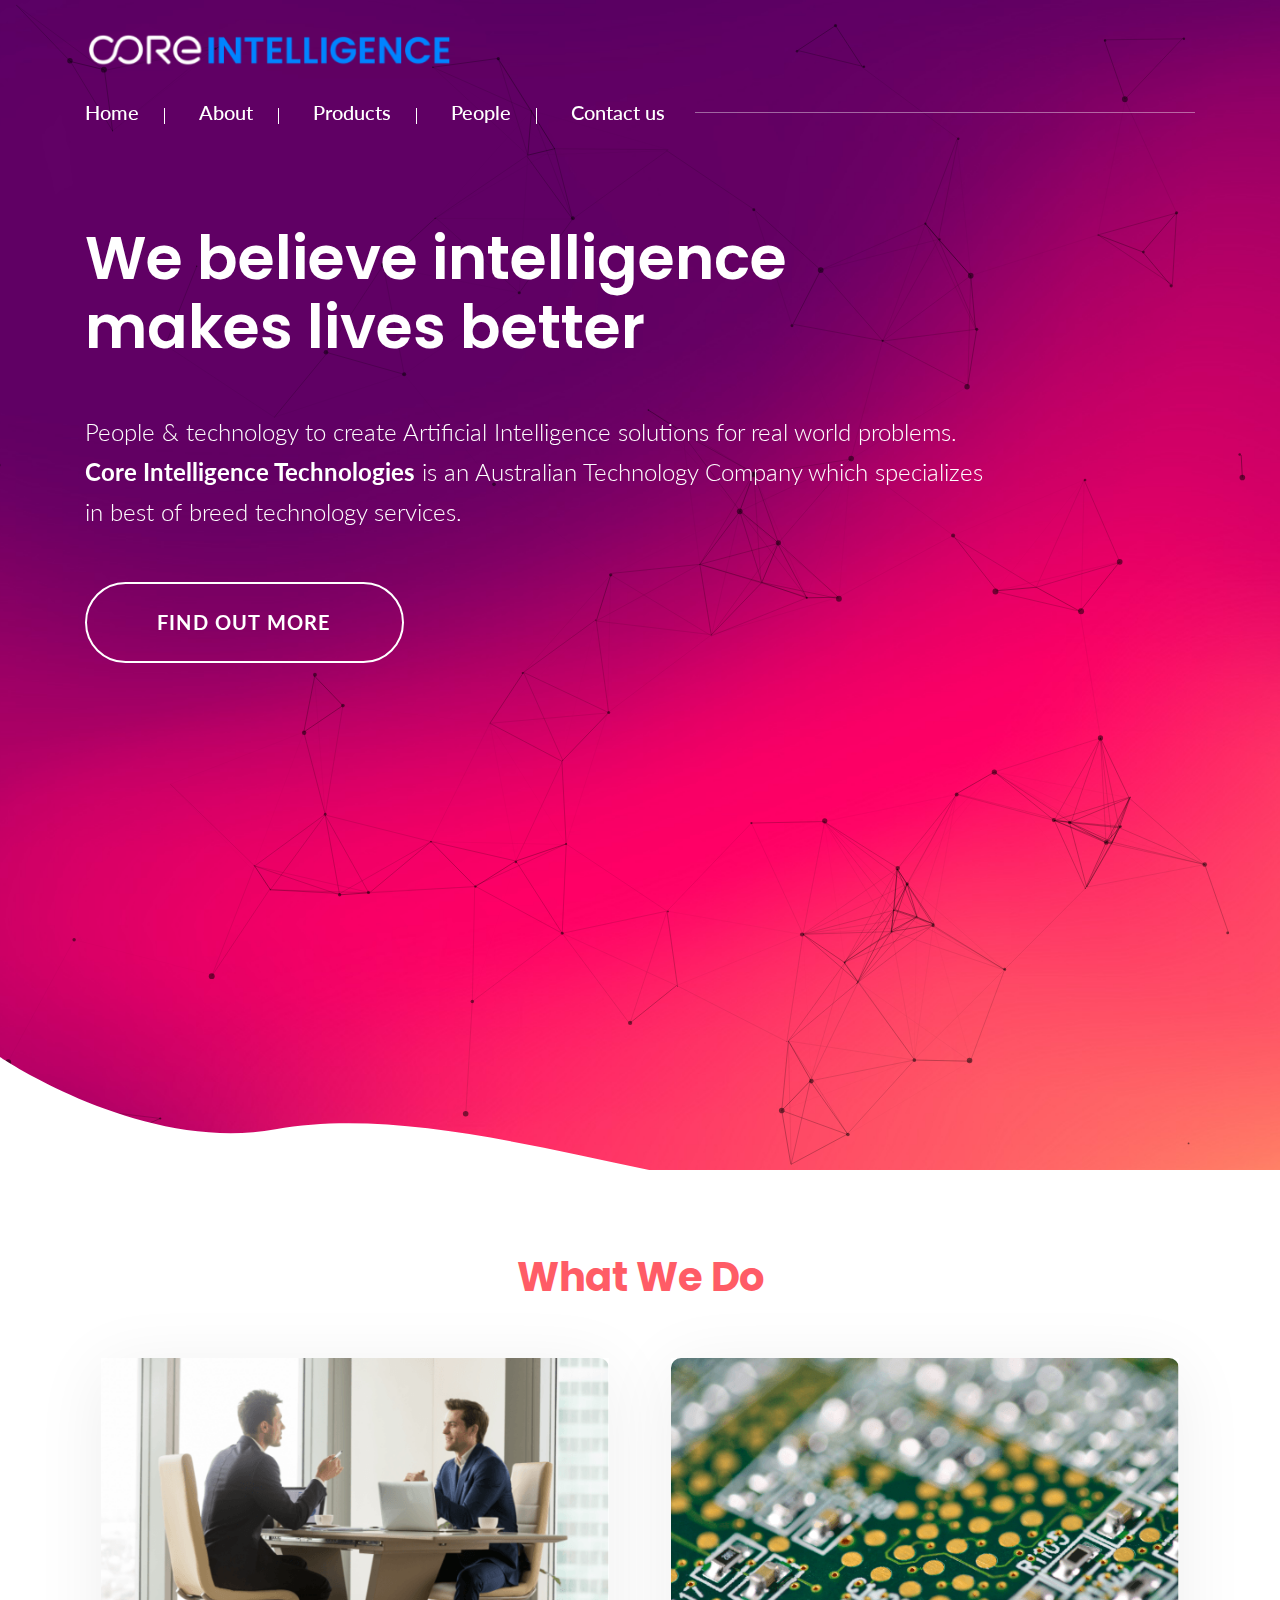
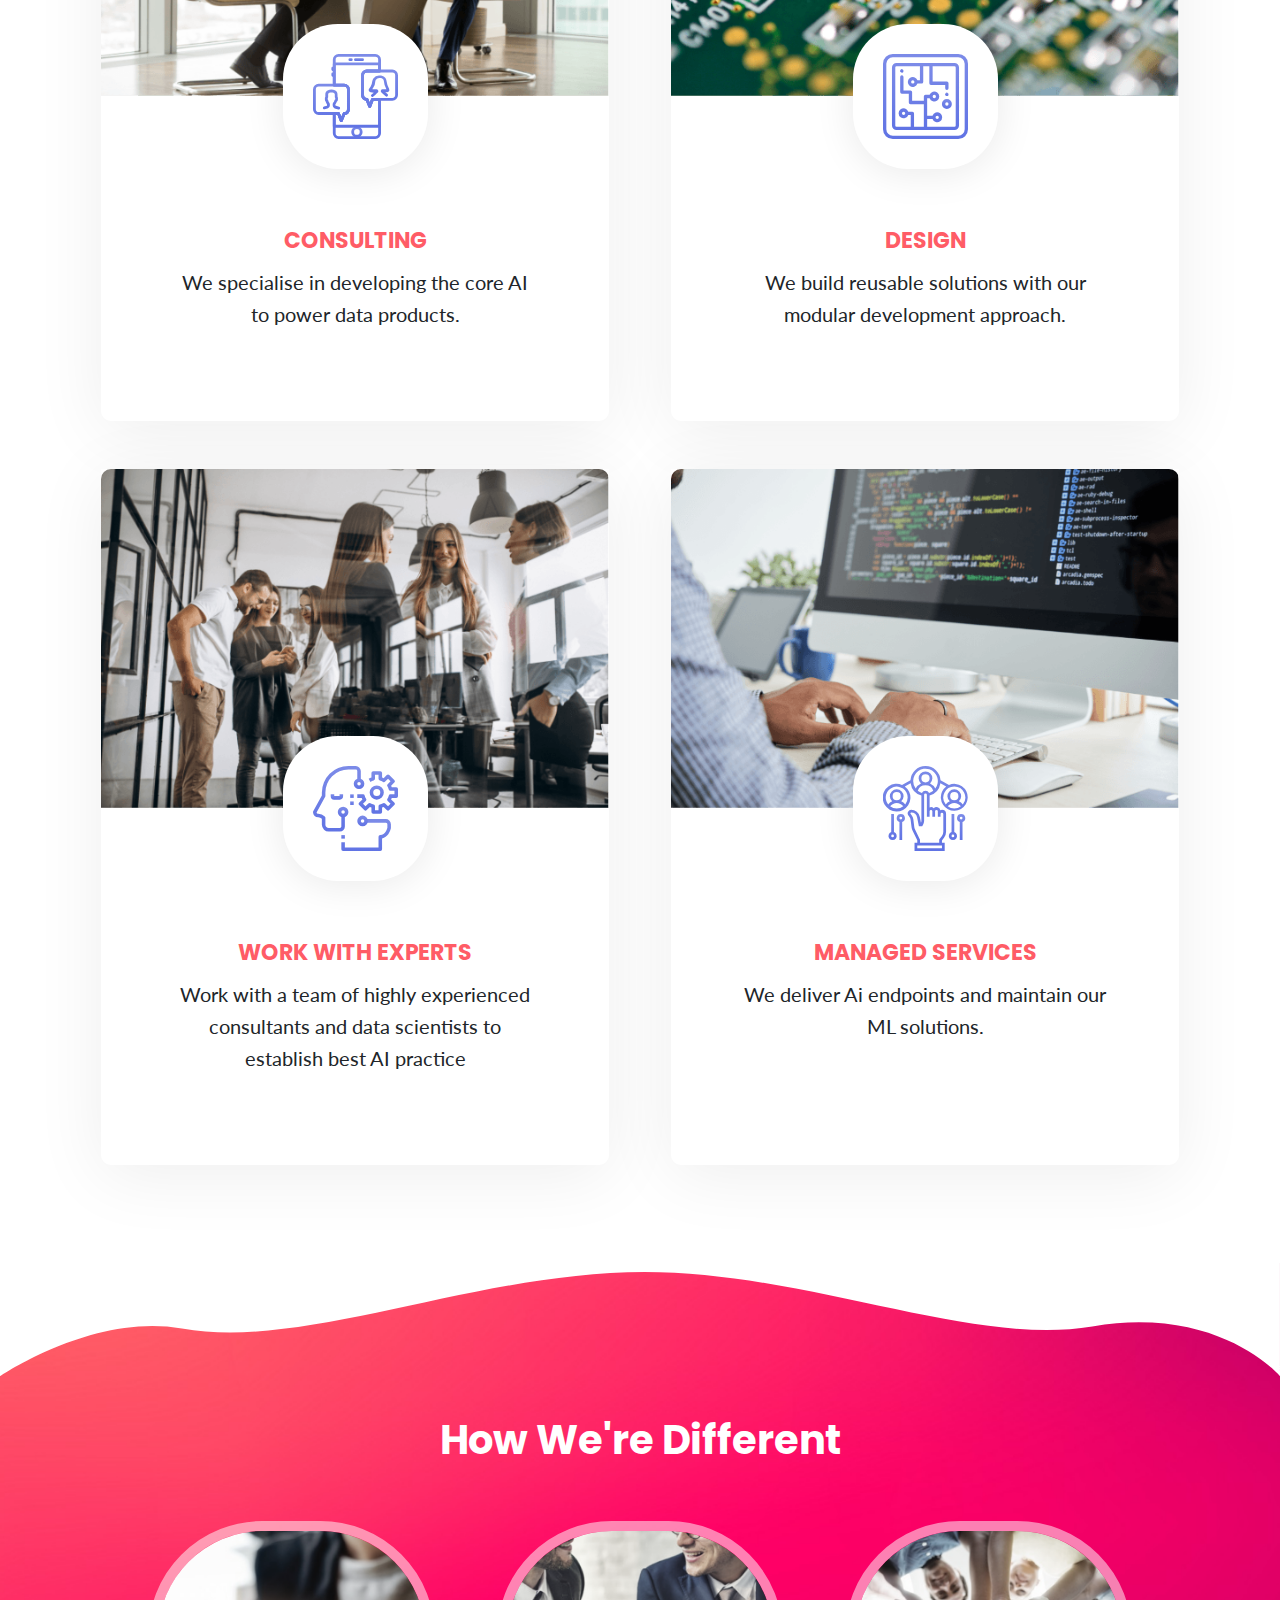
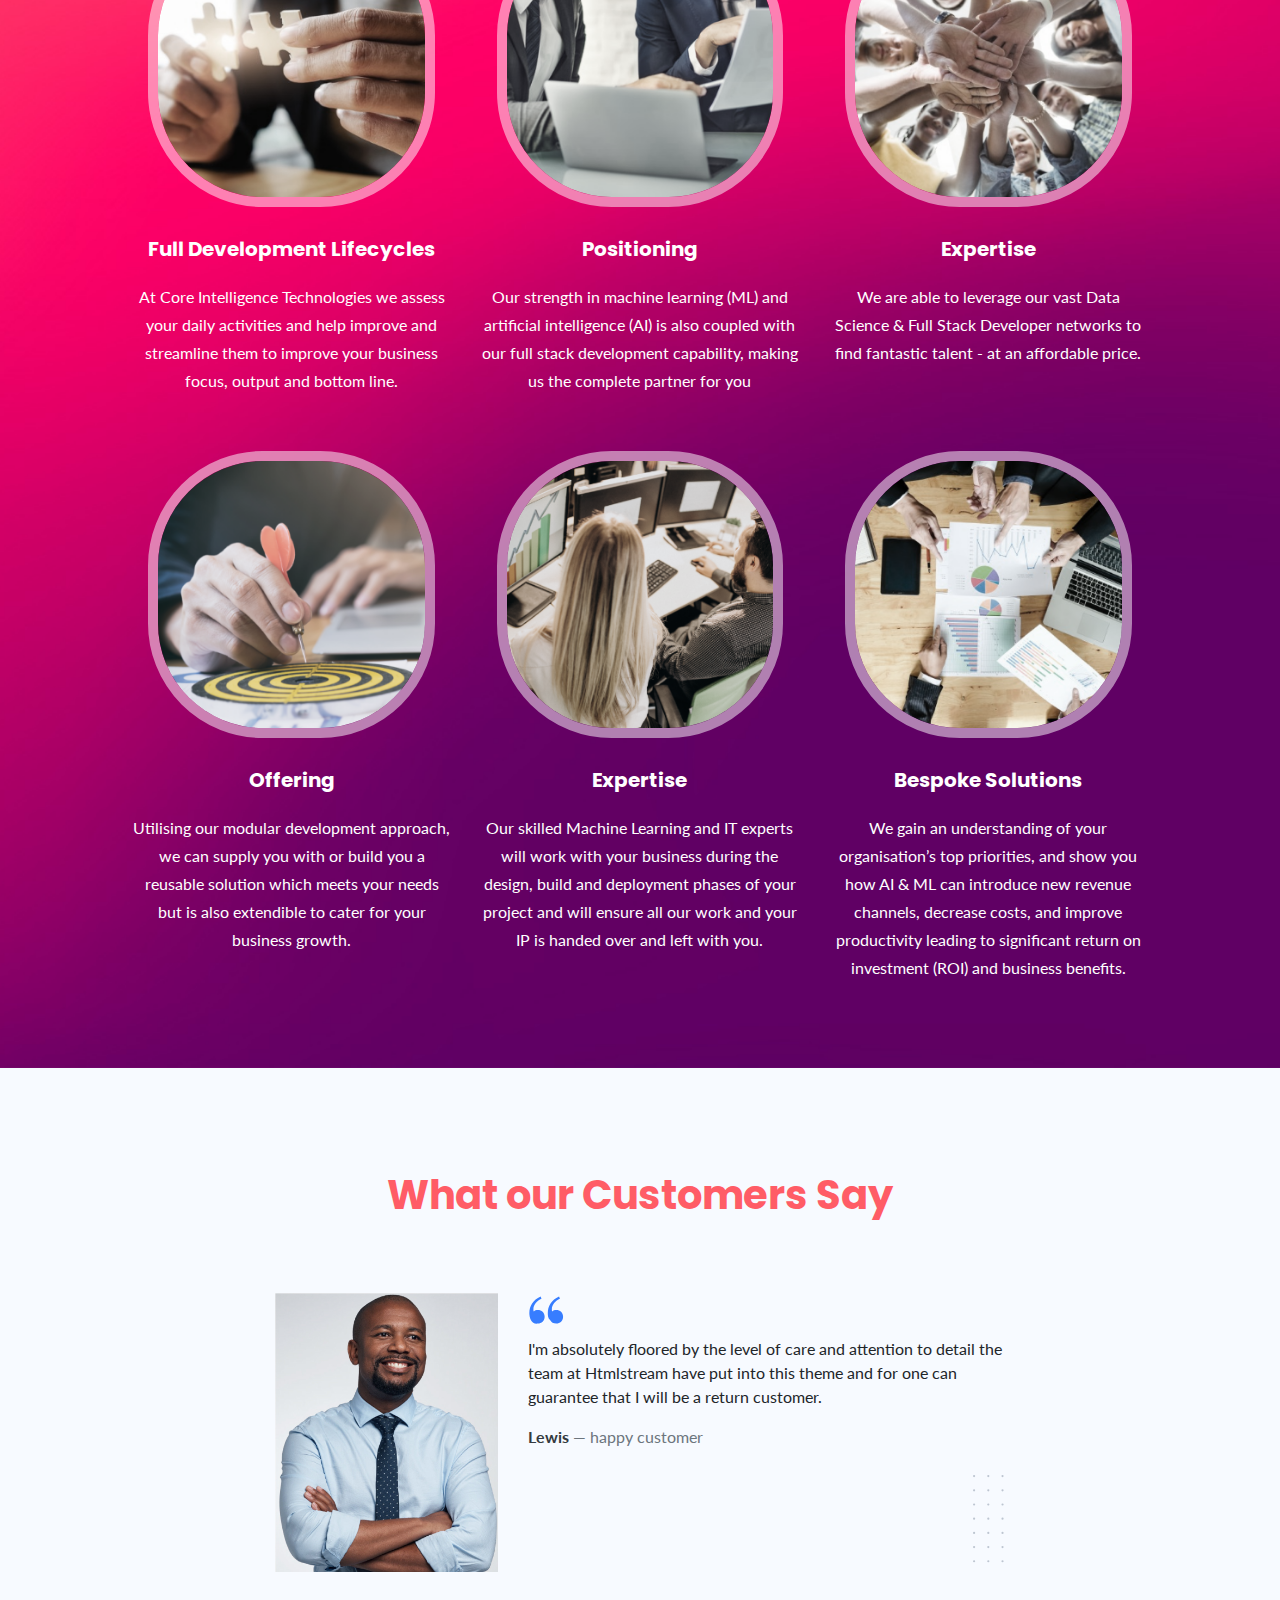
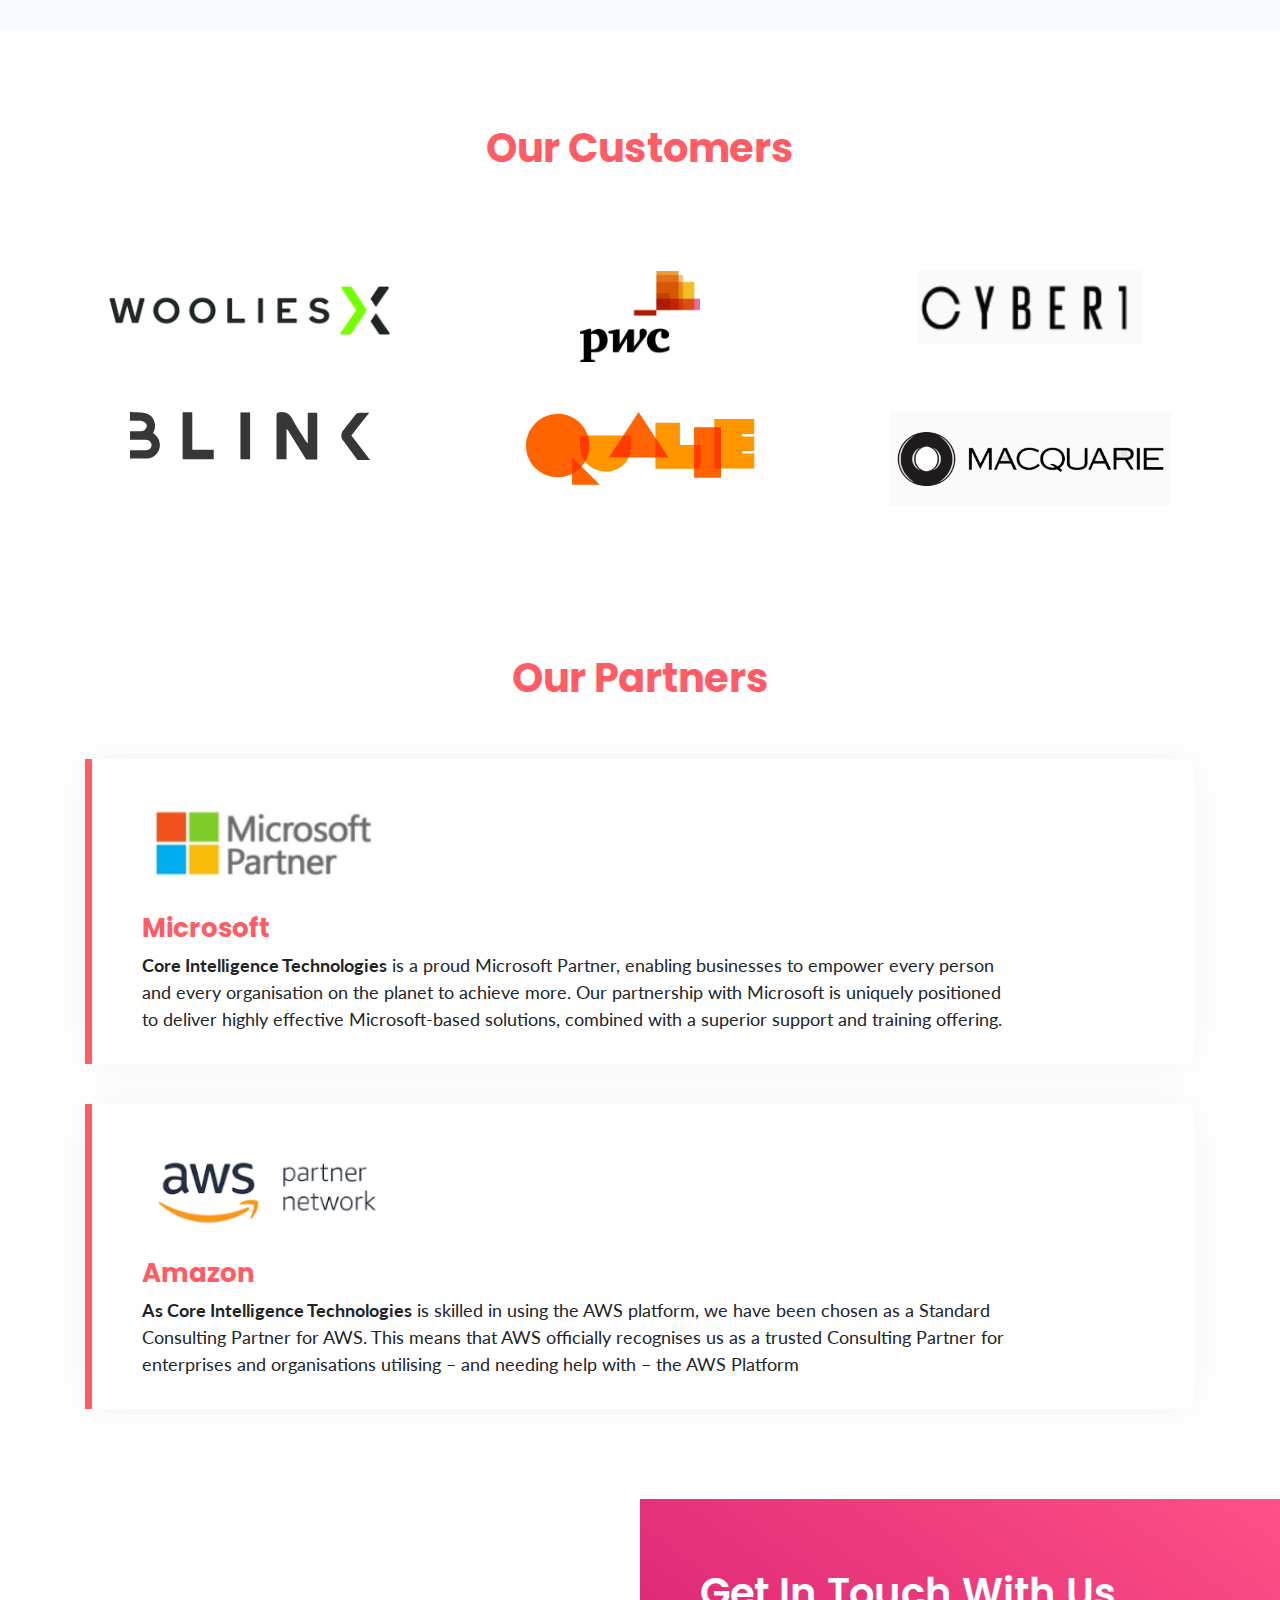
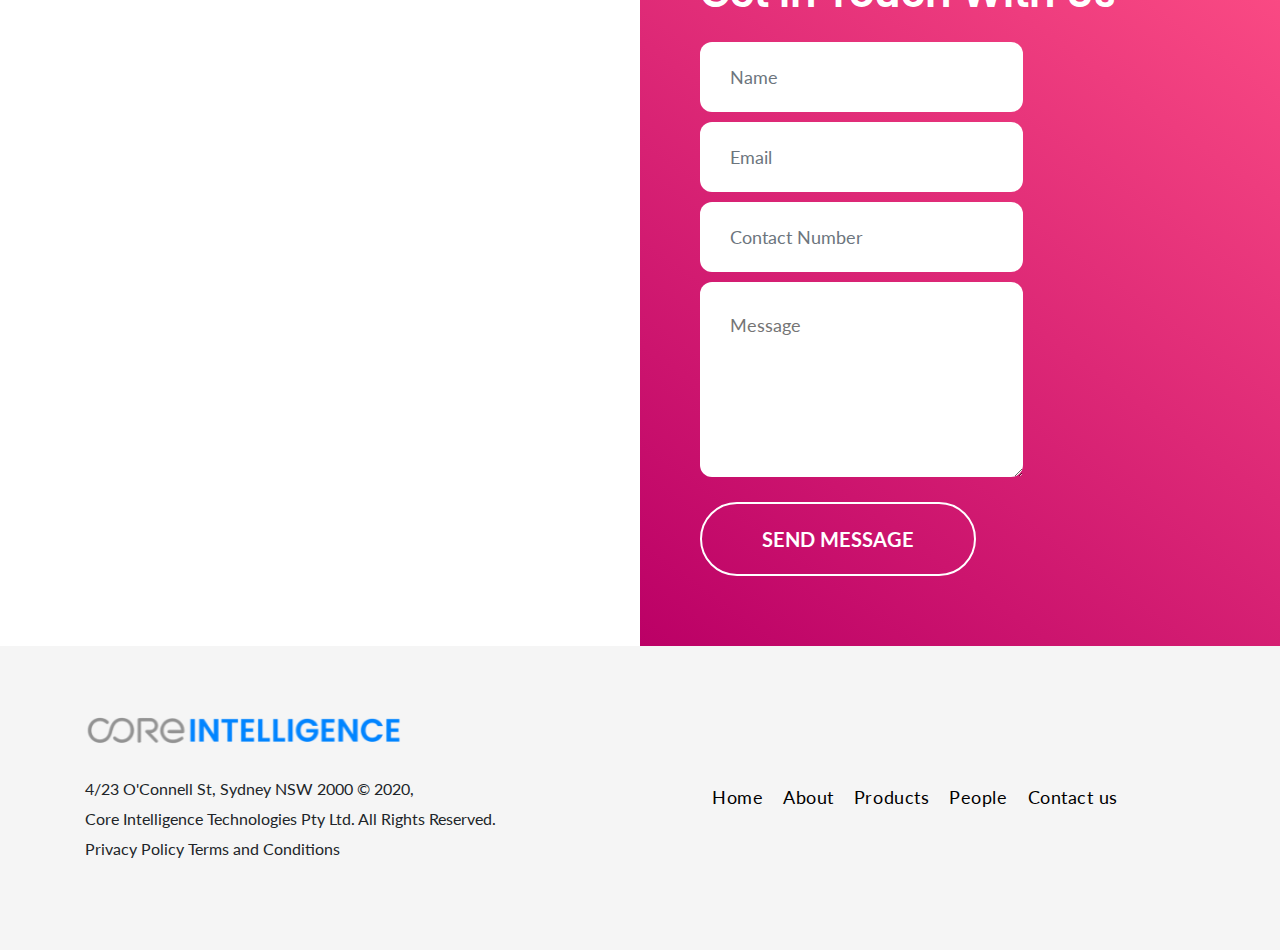
<file: core intelligence/index.html>
<!doctype html>
<html lang="en">

<head>
    <meta charset="utf-8">
    <meta name="viewport" content="width=device-width, initial-scale=1, shrink-to-fit=no">
    <link rel="stylesheet" href="https://maxcdn.bootstrapcdn.com/bootstrap/4.4.1/css/bootstrap.min.css">
    <link href="https://fonts.googleapis.com/css?family=Lato:300,400,500,700|Poppins:300,400,600,700&display=swap" rel="stylesheet">
    <link rel="stylesheet" href="assets/css/particles/style.css">
    <link rel="stylesheet" href="assets/owl/assets/owl.carousel.min.css">
    <link rel="stylesheet" href="assets/css/main.css">
    <title>Core Intelligence</title>
</head>

<body>
    <div id="particles-js" class="atf">
        <div class="container top-content">
            <div class="top-header">
                <div class="logo">
                    <img src="assets/images/logo.png" alt="Core Integellence">
                </div>
                <div class="hamburger-btn">
                    <span></span>
                    <span></span>
                    <span></span>
                </div>
            </div>
            <div class="main-header">
                <nav>
                    <ul>
                        <li><a href="">Home</a></li>
                        <li><a href="">About</a></li>
                        <li><a href="">Products</a></li>
                        <li><a href="">People</a></li>
                        <li><a href="">Contact us</a></li>
                    </ul>
                    <div class="line"></div>
                </nav>
            </div>
            <div class="centered">
                <h1>
                    We believe intelligence <br> makes lives better
                </h1>
                <p>
                    People & technology to create Artificial Intelligence solutions for real world problems. <br> <strong>Core Intelligence Technologies</strong> is an Australian Technology Company which specializes <br> in best of breed technology services.
                </p>
                <a href="" class="find-more">find out more</a>
            </div>
        </div>
    </div>
    <main>
        <section class="section wwd">
            <div class="container">
                <h2 class="section-title">
                    What We Do
                </h2>
                <div class="row justify-content-center">
                    <div class="col-md-12">
                        <div class="row">
                            <div class="col-md-6 mb-5">
                                <div class="block mx-3 h-100">
                                    <div class="img-container">
                                        <img src="assets/images/pic1.png" class="img-fluid" alt="pic1">
                                    </div>
                                    <div class="block-body">
                                        <div class="block-icon">
                                            <img src="assets/images/001-smartphone.svg" alt="icon">
                                        </div>
                                        <div class="block-header">
                                            <h6 class="block-title">CONSULTING</h6>
                                        </div>
                                        <div class="block-content">
                                            <p>
                                                We specialise in developing the core AI to power data products.
                                            </p>
                                        </div>
                                    </div>
                                </div>
                            </div>
                            <div class="col-md-6 mb-5">
                                <div class="block mx-3 h-100">
                                    <div class="img-container">
                                        <img src="assets/images/pic2.png" class="img-fluid" alt="pic2">
                                    </div>
                                    <div class="block-body">
                                        <div class="block-icon">
                                            <img src="assets/images/002-cpu.svg" alt="icon">
                                        </div>
                                        <div class="block-header">
                                            <h6 class="block-title">DESIGN</h6>
                                        </div>
                                        <div class="block-content">
                                            <p>
                                                We build reusable solutions with our modular development approach.
                                            </p>
                                        </div>
                                    </div>
                                </div>
                            </div>
                            <div class="col-md-6 mb-5">
                                <div class="block mx-3 h-100">
                                    <div class="img-container">
                                        <img src="assets/images/pic3.png" class="img-fluid" alt="pic1">
                                    </div>
                                    <div class="block-body">
                                        <div class="block-icon">
                                            <img src="assets/images/003-artificial-intelligence.svg" alt="icon">
                                        </div>
                                        <div class="block-header">
                                            <h6 class="block-title">WORK WITH EXPERTS</h6>
                                        </div>
                                        <div class="block-content">
                                            <p>
                                                Work with a team of highly experienced consultants and data scientists to establish best AI practice
                                            </p>
                                        </div>
                                    </div>
                                </div>
                            </div>
                            <div class="col-md-6 mb-5">
                                <div class="block mx-3 h-100">
                                    <div class="img-container">
                                        <img src="assets/images/pic4.png" class="img-fluid" alt="pic1">
                                    </div>
                                    <div class="block-body">
                                        <div class="block-icon">
                                            <img src="assets/images/004-select.svg" alt="icon">
                                        </div>
                                        <div class="block-header">
                                            <h6 class="block-title">MANAGED SERVICES</h6>
                                        </div>
                                        <div class="block-content">
                                            <p>
                                                We deliver Ai endpoints and maintain our ML solutions.
                                            </p>
                                        </div>
                                    </div>
                                </div>
                            </div>
                        </div>
                    </div>
                </div>
            </div>
        </section>
        <section class="section different">
            <div class="container">
                <h2 class="section-title">How We're Different</h2>
                <div class="row justify-content-center">
                    <div class="col-md-11">
                        <div class="row">
                            <div class="col-md-4 different-block">
                                <div class="circle-img">
                                    <img src="assets/images/pic5.png" class="img-fluid" alt="">
                                </div>
                                <div class="text-center text-white mt-3">
                                    <p class="different-title">full development lifecycles </p>
                                    <p>
                                        At Core Intelligence Technologies we assess your daily activities and help improve and streamline them to improve your business focus, output and bottom line.
                                    </p>
                                </div>
                            </div>
                            <div class="col-md-4  different-block">
                                <div class="circle-img">
                                    <img src="assets/images/pic6.png" class="img-fluid" alt="">
                                </div>
                                <div class="text-center text-white mt-3">
                                    <p class="different-title">positioning</p>
                                    <p>
                                        Our strength in machine learning (ML) and artificial intelligence (AI) is also coupled with our full stack development capability, making us the complete partner for you
                                    </p>
                                </div>
                            </div>
                            <div class="col-md-4 different-block">
                                <div class="circle-img">
                                    <img src="assets/images/pic7.png" class="img-fluid" alt="">
                                </div>
                                <div class="text-center text-white mt-3">
                                    <p class="different-title">expertise</p>
                                    <p>
                                        We are able to leverage our vast Data Science & Full Stack Developer networks to find fantastic talent - at an affordable price.
                                    </p>
                                </div>
                            </div>
                            <div class="col-md-4 different-block">
                                <div class="circle-img">
                                    <img src="assets/images/pic8.png" class="img-fluid" alt="">
                                </div>
                                <div class="text-center text-white mt-3">
                                    <p class="different-title">offering</p>
                                    <p>
                                        Utilising our modular development approach, we can supply you with or build you a reusable solution which meets your needs but is also extendible to cater for your business growth.
                                    </p>
                                </div>
                            </div>
                            <div class="col-md-4 different-block">
                                <div class="circle-img">
                                    <img src="assets/images/pic9.png" class="img-fluid" alt="">
                                </div>
                                <div class="text-center text-white mt-3">
                                    <p class="different-title">expertise</p>
                                    <p>
                                        Our skilled Machine Learning and IT experts will work with your business during the design, build and deployment phases of your project and will ensure all our work and your IP is handed over and left with you.
                                    </p>
                                </div>
                            </div>
                            <div class="col-md-4 different-block">
                                <div class="circle-img">
                                    <img src="assets/images/pic10.png" class="img-fluid" alt="">
                                </div>
                                <div class="text-center text-white mt-3">
                                    <p class="different-title">bespoke solutions </p>
                                    <p>
                                        We gain an understanding of your organisation’s top priorities, and show you how AI & ML can introduce new revenue channels, decrease costs, and improve productivity leading to significant return on investment (ROI) and business benefits.
                                    </p>
                                </div>
                            </div>
                        </div>
                    </div>
                </div>
            </div>
        </section>
        <section class="section comment">
            <div class="container">
                <h2 class="section-title">What our Customers Say</h2>
                <div class="row justify-content-center">
                    <div class="col-md-8 testimonials owl-carousel">
                        <div class="row item">
                            <div class="col-md-4">
                                <div class="customer-pic">
                                    <img src="assets/images/img31.jpg" class="img-fluid person" alt="">
                                    <img src="assets/images/dots-5.svg" class="dots" alt="dots">
                                </div>
                            </div>
                            <div class="col-md-8 comment">
                                <span class="quote">
                                    <svg xmlns="http://www.w3.org/2000/svg" x="0px" y="0px" width="36" height="36" viewBox="0 0 8 8">
                                        <path fill="#377dff" d="M3,1.3C2,1.7,1.2,2.7,1.2,3.6c0,0.2,0,0.4,0.1,0.5c0.2-0.2,0.5-0.3,0.9-0.3c0.8,0,1.5,0.6,1.5,1.5c0,0.9-0.7,1.5-1.5,1.5
                      C1.4,6.9,1,6.6,0.7,6.1C0.4,5.6,0.3,4.9,0.3,4.5c0-1.6,0.8-2.9,2.5-3.7L3,1.3z M7.1,1.3c-1,0.4-1.8,1.4-1.8,2.3
                      c0,0.2,0,0.4,0.1,0.5c0.2-0.2,0.5-0.3,0.9-0.3c0.8,0,1.5,0.6,1.5,1.5c0,0.9-0.7,1.5-1.5,1.5c-0.7,0-1.1-0.3-1.4-0.8
                      C4.4,5.6,4.4,4.9,4.4,4.5c0-1.6,0.8-2.9,2.5-3.7L7.1,1.3z"></path>
                                    </svg>
                                </span>
                                <p class="pt-2">
                                    I'm absolutely floored by the level of care and attention to detail the team at Htmlstream have put into this theme and for one can guarantee that I will be a return customer.
                                </p>
                                <div class="media-body">
                                    <span class="text-dark font-weight-bold">Lewis</span>
                                    <span class="text-muted">— happy customer</span>
                                </div>
                            </div>
                        </div>
                        <div class="row item">
                            <div class="col-md-4">
                                <div class="customer-pic">
                                    <img src="assets/images/img31.jpg" class="img-fluid person" alt="">
                                    <img src="assets/images/dots-5.svg" class="dots" alt="dots">
                                </div>
                            </div>
                            <div class="col-md-8 comment">
                                <span class="quote">
                                    <svg xmlns="http://www.w3.org/2000/svg" x="0px" y="0px" width="36" height="36" viewBox="0 0 8 8">
                                        <path fill="#377dff" d="M3,1.3C2,1.7,1.2,2.7,1.2,3.6c0,0.2,0,0.4,0.1,0.5c0.2-0.2,0.5-0.3,0.9-0.3c0.8,0,1.5,0.6,1.5,1.5c0,0.9-0.7,1.5-1.5,1.5
                      C1.4,6.9,1,6.6,0.7,6.1C0.4,5.6,0.3,4.9,0.3,4.5c0-1.6,0.8-2.9,2.5-3.7L3,1.3z M7.1,1.3c-1,0.4-1.8,1.4-1.8,2.3
                      c0,0.2,0,0.4,0.1,0.5c0.2-0.2,0.5-0.3,0.9-0.3c0.8,0,1.5,0.6,1.5,1.5c0,0.9-0.7,1.5-1.5,1.5c-0.7,0-1.1-0.3-1.4-0.8
                      C4.4,5.6,4.4,4.9,4.4,4.5c0-1.6,0.8-2.9,2.5-3.7L7.1,1.3z"></path>
                                    </svg>
                                </span>
                                <p class="pt-2">
                                    I'm absolutely floored by the level of care and attention to detail the team at Htmlstream have put into this theme and for one can guarantee that I will be a return customer.
                                </p>
                                <div class="media-body">
                                    <span class="text-dark font-weight-bold">Lewis</span>
                                    <span class="text-muted">— happy customer</span>
                                </div>
                            </div>
                        </div>
                        <div class="row item">
                            <div class="col-md-4">
                                <div class="customer-pic">
                                    <img src="assets/images/img31.jpg" class="img-fluid person" alt="">
                                    <img src="assets/images/dots-5.svg" class="dots" alt="dots">
                                </div>
                            </div>
                            <div class="col-md-8 comment">
                                <span class="quote">
                                    <svg xmlns="http://www.w3.org/2000/svg" x="0px" y="0px" width="36" height="36" viewBox="0 0 8 8">
                                        <path fill="#377dff" d="M3,1.3C2,1.7,1.2,2.7,1.2,3.6c0,0.2,0,0.4,0.1,0.5c0.2-0.2,0.5-0.3,0.9-0.3c0.8,0,1.5,0.6,1.5,1.5c0,0.9-0.7,1.5-1.5,1.5
                      C1.4,6.9,1,6.6,0.7,6.1C0.4,5.6,0.3,4.9,0.3,4.5c0-1.6,0.8-2.9,2.5-3.7L3,1.3z M7.1,1.3c-1,0.4-1.8,1.4-1.8,2.3
                      c0,0.2,0,0.4,0.1,0.5c0.2-0.2,0.5-0.3,0.9-0.3c0.8,0,1.5,0.6,1.5,1.5c0,0.9-0.7,1.5-1.5,1.5c-0.7,0-1.1-0.3-1.4-0.8
                      C4.4,5.6,4.4,4.9,4.4,4.5c0-1.6,0.8-2.9,2.5-3.7L7.1,1.3z"></path>
                                    </svg>
                                </span>
                                <p class="pt-2">
                                    I'm absolutely floored by the level of care and attention to detail the team at Htmlstream have put into this theme and for one can guarantee that I will be a return customer.
                                </p>
                                <div class="media-body">
                                    <span class="text-dark font-weight-bold">Lewis</span>
                                    <span class="text-muted">— happy customer</span>
                                </div>
                            </div>
                        </div>
                    </div>
                </div>
            </div>
        </section>
        <section class="customers section">
            <div class="container">
                <h2 class="section-title">Our Customers</h2>
                <div class="row justify-content-center">
                    <div class="row">
                        <div class="col-md-4 customer">
                            <div class="customer-img">
                                <img src="assets/images/woolies.png" class="img-fluid" alt="woolies">
                            </div>
                        </div>
                        <div class="col-md-4 customer">
                            <div class="customer-img">
                                <img src="assets/images/pwc.png" class="img-fluid" alt="woolies">
                            </div>
                        </div>
                        <div class="col-md-4 customer">
                            <div class="customer-img">
                                <img src="assets/images/cyberi.png" class="img-fluid" alt="woolies">
                            </div>
                        </div>
                        <div class="col-md-4 customer">
                            <div class="customer-img">
                                <img src="assets/images/blink.png" class="img-fluid" alt="woolies">
                            </div>
                        </div>
                        <div class="col-md-4 customer">
                            <div class="customer-img">
                                <img src="assets/images/qualie.png" class="img-fluid" alt="woolies">
                            </div>
                        </div>
                        <div class="col-md-4 customer">
                            <div class="customer-img">
                                <img src="assets/images/mac.png" class="img-fluid" alt="woolies">
                            </div>
                        </div>
                    </div>
                </div>
            </div>
        </section>
        <section class="partners section">
            <h2 class="section-title">Our Partners</h2>
            <div class="container">
                <div class="row justify-content-center">
                    <div class="col-md-12">
                        <div class="partner-block">
                            <div class="partent-img">
                                <img src="assets/images/ms.jpg" alt="microsoft">

                            </div>
                            <div class="partner-title">
                                <h5>
                                    Microsoft
                                </h5>

                            </div>
                            <div class="partner-description">
                                <p>
                                    <strong>Core Intelligence Technologies</strong> is a proud Microsoft Partner, enabling businesses to empower every person and every organisation on the planet to achieve more. Our partnership with Microsoft is uniquely
                                    positioned to deliver highly effective Microsoft-based solutions, combined with a superior support and training offering.
                                </p>

                            </div>


                        </div>
                        <div class="partner-block">
                            <div class="partent-img">
                                <img src="assets/images/aws.png" alt="aws">

                            </div>
                            <div class="partner-title">
                                <h5>
                                    Amazon
                                </h5>

                            </div>
                            <div class="partner-description">
                                <p>
                                    <strong>As Core Intelligence Technologies</strong> is skilled in using the AWS platform, we have been chosen as a Standard Consulting Partner for AWS. This means that AWS officially recognises us as a trusted Consulting
                                    Partner for enterprises and organisations utilising – and needing help with – the AWS Platform
                                </p>

                            </div>


                        </div>


                    </div>

                </div>

            </div>

        </section>
        <section class="contact">
            <div class="row m-0 p-0">
                <div class="col-md-6 p-0">
                    <iframe src="https://www.google.com/maps/embed?pb=!1m18!1m12!1m3!1d19105.32468084673!2d151.19632369526977!3d-33.86466757240142!2m3!1f0!2f0!3f0!3m2!1i1024!2i768!4f13.1!3m3!1m2!1s0x6b12ae41c3f1b943%3A0xb448228e64497c73!2s4%2F23%20O&#39;Connell%20St%2C%20Sydney%20NSW%202000%2C%20Australia!5e0!3m2!1sen!2str!4v1586115433494!5m2!1sen!2str"
                        width="100%" height="100%" frameborder="0" style="border:0;" allowfullscreen="" aria-hidden="false" tabindex="0"></iframe>
                </div>
                <div class="col-md-6 px-0">
                    <div class="contact-form">
                        <h2 class="contact-title">Get In Touch With Us</h2>
                        <div class="col-md-7 pl-md-0">
                            <form action="">
                                <div class="form-group">
                                    <input type="text" class="form-control" placeholder="Name">

                                </div>
                                <div class="form-group">
                                    <input type="email" class="form-control" placeholder="Email">

                                </div>
                                <div class="form-group">
                                    <input type="text" class="form-control" placeholder="Contact Number">

                                </div>
                                <div class="form-group">
                                    <textarea name="" id="" cols="30" rows="5" class="textarea" placeholder="Message"></textarea>
                                </div>
                                <div class="submit">
                                    <input type="submit" class="send" value="Send Message">
                                </div>
                            </form>
                        </div>

                    </div>

                </div>

            </div>

        </section>
    </main>
    <footer>
        <div class="container">
            <div class="row">
                <div class="col-md-6">
                    <div class="footer-logo">
                        <img src="assets/images/footer-logo.png" alt="Core Integellence">
                    </div>
                    <p>
                        4/23 O'Connell St, Sydney NSW 2000 © 2020, <br> Core Intelligence Technologies Pty Ltd. All Rights Reserved. <br>Privacy Policy Terms and Conditions
                    </p>
                </div>
                <div class="col-md-6 footer-nav">
                    <nav class="footer-menu">
                        <ul>
                            <li><a href="">Home</a></li>
                            <li><a href="">About</a></li>
                            <li><a href="">Products</a></li>
                            <li><a href="">People</a></li>
                            <li><a href="">Contact us</a></li>
                        </ul>
                    </nav>
                </div>

            </div>


        </div>
    </footer>
    <script src="https://ajax.googleapis.com/ajax/libs/jquery/3.4.1/jquery.min.js"></script>
    <script src="https://cdnjs.cloudflare.com/ajax/libs/popper.js/1.16.0/umd/popper.min.js"></script>
    <script src="https://maxcdn.bootstrapcdn.com/bootstrap/4.4.1/js/bootstrap.min.js"></script>
    <script src="assets/js/app.js"></script>
    <script src="assets/js/particles.js"></script>


    <script src="assets/owl/owl.carousel.min.js"></script>

</body>

</html>
</file>
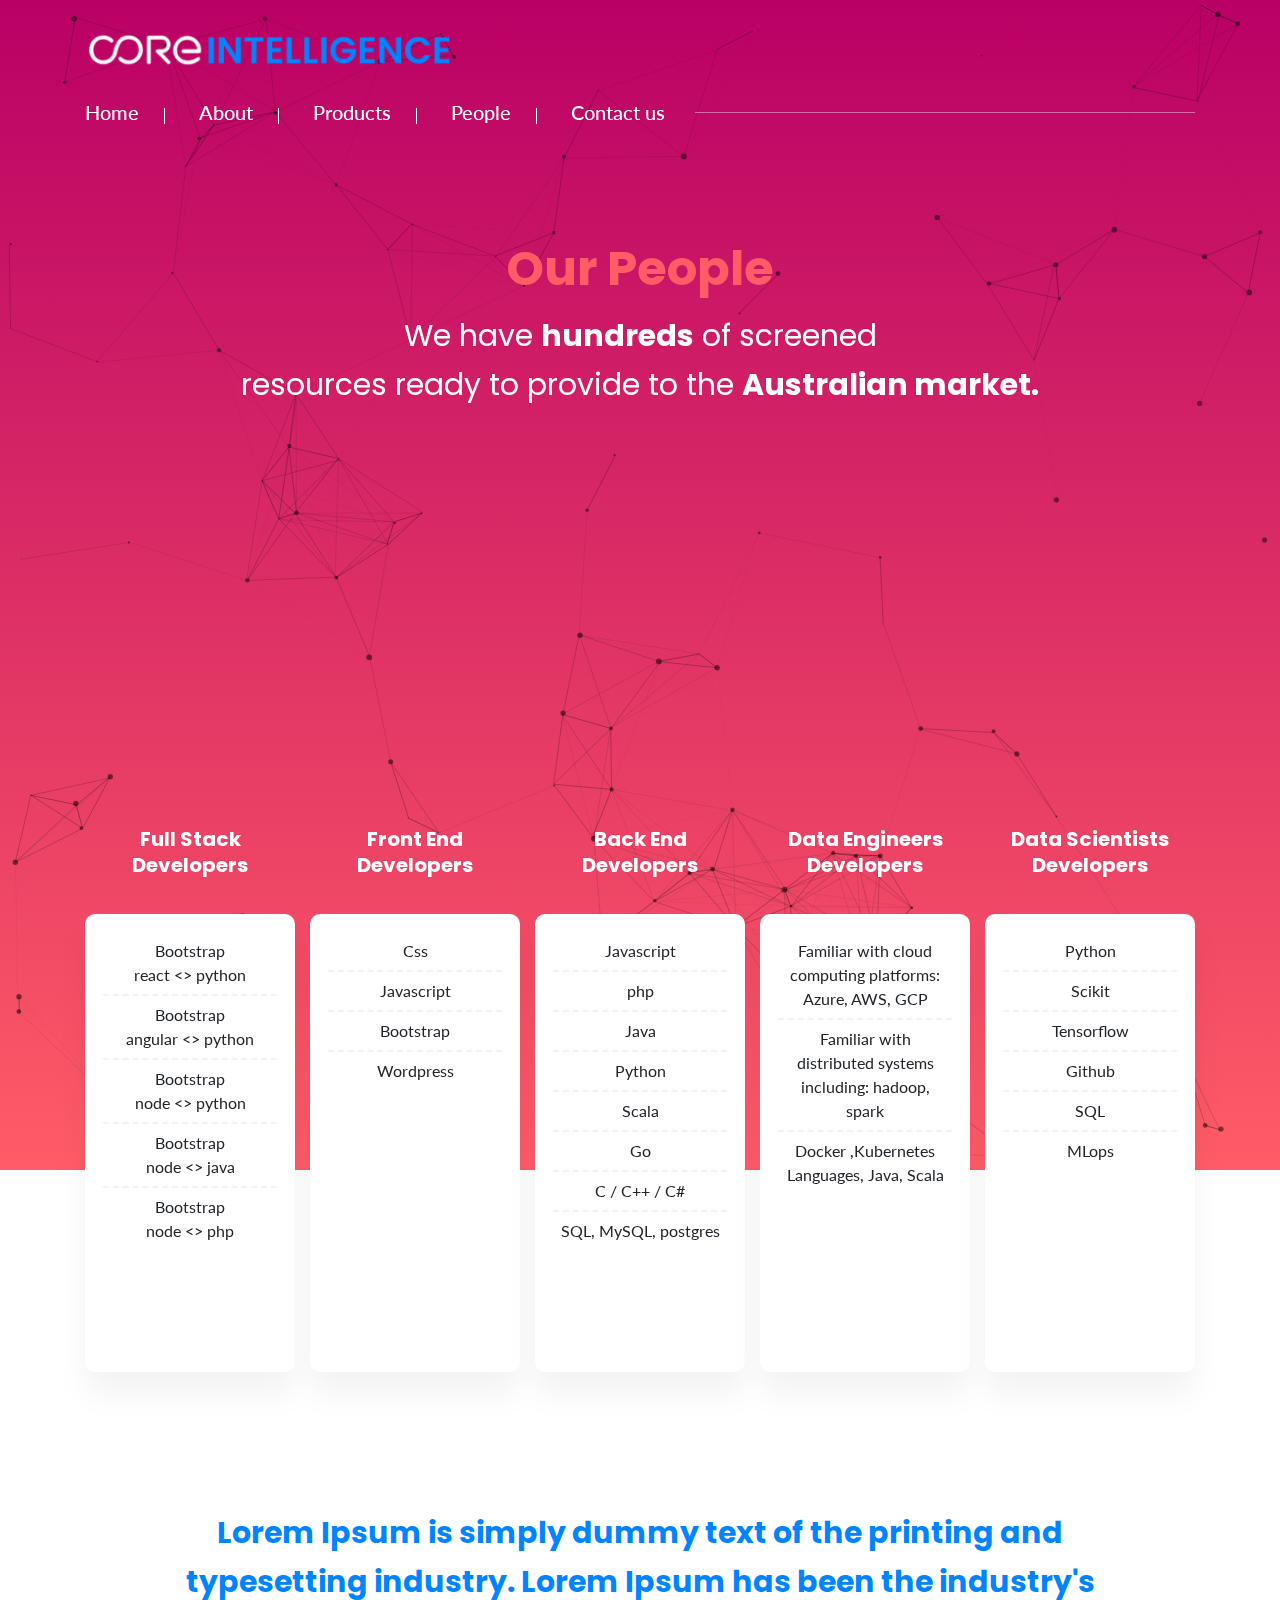
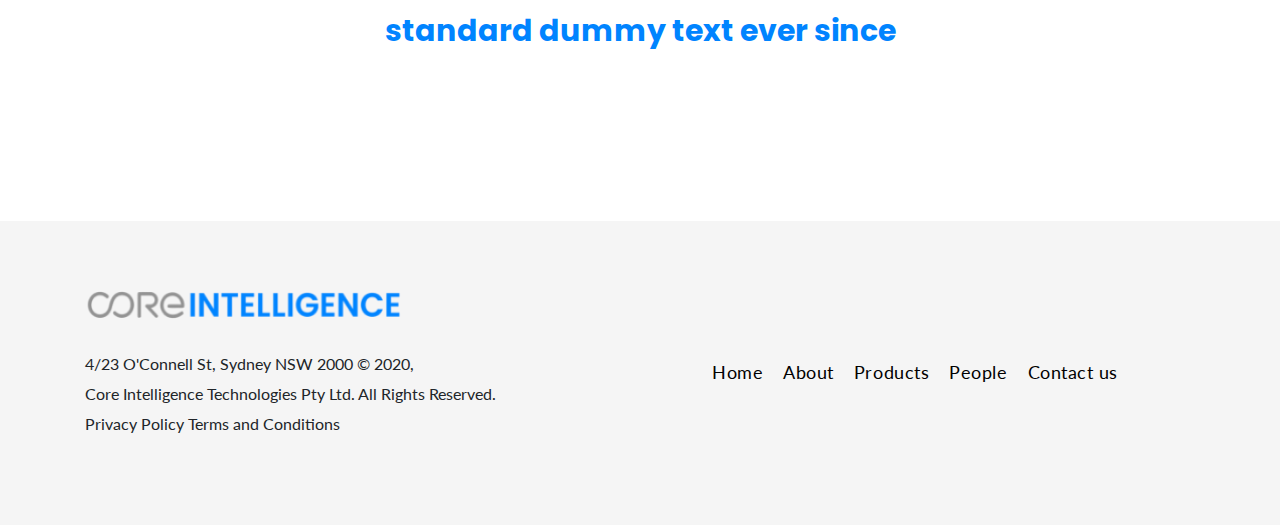
<file: core intelligence/people.html>
<!doctype html>
<html lang="en">

<head>
    <meta charset="utf-8">
    <meta name="viewport" content="width=device-width, initial-scale=1, shrink-to-fit=no">
    <link rel="stylesheet" href="https://maxcdn.bootstrapcdn.com/bootstrap/4.4.1/css/bootstrap.min.css">
    <link href="https://fonts.googleapis.com/css?family=Lato:300,400,500,700|Poppins:300,400,600,700&display=swap" rel="stylesheet">
    <link rel="stylesheet" href="assets/css/particles/style.css">
    <link rel="stylesheet" href="assets/owl/assets/owl.carousel.min.css">
    <link rel="stylesheet" href="assets/css/main.css">
    <title>People</title>
</head>

<body>
    <div id="particles-js" class="people-header">
        <div class="container top-content">
            <div class="top-header">
                <div class="logo">
                    <img src="assets/images/logo.png" alt="Core Integellence">
                </div>
                <div class="hamburger-btn">
                    <span></span>
                    <span></span>
                    <span></span>
                </div>
            </div>
            <div class="main-header">
                <nav>
                    <ul>
                        <li><a href="">Home</a></li>
                        <li><a href="">About</a></li>
                        <li><a href="">Products</a></li>
                        <li><a href="">People</a></li>
                        <li><a href="">Contact us</a></li>
                    </ul>
                    <div class="line"></div>
                </nav>
            </div>
            <div class="people-centered">
                <h1>Our People</h1>
                <p class="text-white">
                    We have <strong>hundreds</strong> of screened <br> resources ready to provide to the <strong>Australian market.</strong>
                </p>
            </div>
        </div>
    </div>
    <div class="people-columns">
        <div class="container">
            <div class="columns">
                <div class="column">
                    <h4 class="column-title">
                        Full Stack Developers
                    </h4>
                    <div class="column-content">
                        <div>
                            <div>Bootstrap</div>
                            <div>react <> python</div>
                        </div>
                        <div>
                            <div>Bootstrap</div>
                            <div>angular <> python</div>
                        </div>
                        <div>
                            <div>Bootstrap</div>
                            <div>node <> python</div>
                        </div>
                        <div>
                            <div>Bootstrap </div>
                            <div>node <> java</div>
                        </div>
                        <div>
                            <div>Bootstrap </div>
                            <div>node <> php</div>
                        </div>
                    </div>
                </div>
                <div class="column">
                    <h4 class="column-title">
                        Front End Developers
                    </h4>
                    <div class="column-content">
                        <div>
                            <div>Css</div>
                        </div>
                        <div>
                            <div>Javascript</div>
                        </div>
                        <div>
                            <div>Bootstrap</div>
                        </div>
                        <div>
                            <div>Wordpress</div>
                        </div>
                    </div>
                </div>
                <div class="column">
                    <h4 class="column-title">
                        Back End Developers
                    </h4>
                    <div class="column-content">
                        <div> Javascript</div>
                        <div> php </div>
                        <div> Java </div>
                        <div> Python </div>
                        <div>Scala</div>
                        <div> Go </div>
                        <div> C / C++ / C# </div>
                        <div> SQL, MySQL, postgres</div>
                    </div>
                </div>
                <div class="column">
                    <h4 class="column-title">
                        Data Engineers Developers
                    </h4>
                    <div class="column-content">
                        <div>
                            Familiar with cloud computing platforms: Azure, AWS, GCP
                        </div>
                        <div>
                            Familiar with distributed systems including: hadoop, spark
                        </div>
                        <div>
                            Docker ,Kubernetes Languages, Java, Scala
                        </div>
                    </div>
                </div>
                <div class="column">
                    <h4 class="column-title">
                        Data Scientists Developers
                    </h4>
                    <div class="column-content">
                        <div>Python </div>
                        <div> Scikit</div>
                        <div>Tensorflow</div>
                        <div>Github</div>
                        <div>SQL</div>
                        <div>MLops</div>
                    </div>
                </div>
            </div>
        </div>
    </div>
    <div class="people-continue">
        <div class="container">
            <div class="row justify-content-center">
                <div class="col-md-10 text-center">
                    <p>
                        Lorem Ipsum is simply dummy text of the printing and typesetting industry. Lorem Ipsum has been the industry's standard dummy text ever since
                    </p>
                </div>
            </div>
        </div>
    </div>
    <footer>
        <div class="container">
            <div class="row">
                <div class="col-md-6">
                    <div class="footer-logo">
                        <img src="assets/images/footer-logo.png" alt="Core Integellence">
                    </div>
                    <p>
                        4/23 O'Connell St, Sydney NSW 2000 © 2020, <br> Core Intelligence Technologies Pty Ltd. All Rights Reserved. <br>Privacy Policy Terms and Conditions
                    </p>
                </div>
                <div class="col-md-6 d-flex footer-nav">
                    <nav class="footer-menu">
                        <ul>
                            <li><a href="">Home</a></li>
                            <li><a href="">About</a></li>
                            <li><a href="">Products</a></li>
                            <li><a href="">People</a></li>
                            <li><a href="">Contact us</a></li>
                        </ul>
                    </nav>
                </div>
            </div>
        </div>
    </footer>
    <script src="https://ajax.googleapis.com/ajax/libs/jquery/3.4.1/jquery.min.js"></script>
    <script src="https://cdnjs.cloudflare.com/ajax/libs/popper.js/1.16.0/umd/popper.min.js"></script>
    <script src="https://maxcdn.bootstrapcdn.com/bootstrap/4.4.1/js/bootstrap.min.js"></script>
    <script src="assets/js/app.js"></script>
    <script src="assets/js/particles.js"></script>
    <script src="assets/owl/owl.carousel.min.js"></script>
</body>

</html>
</file>
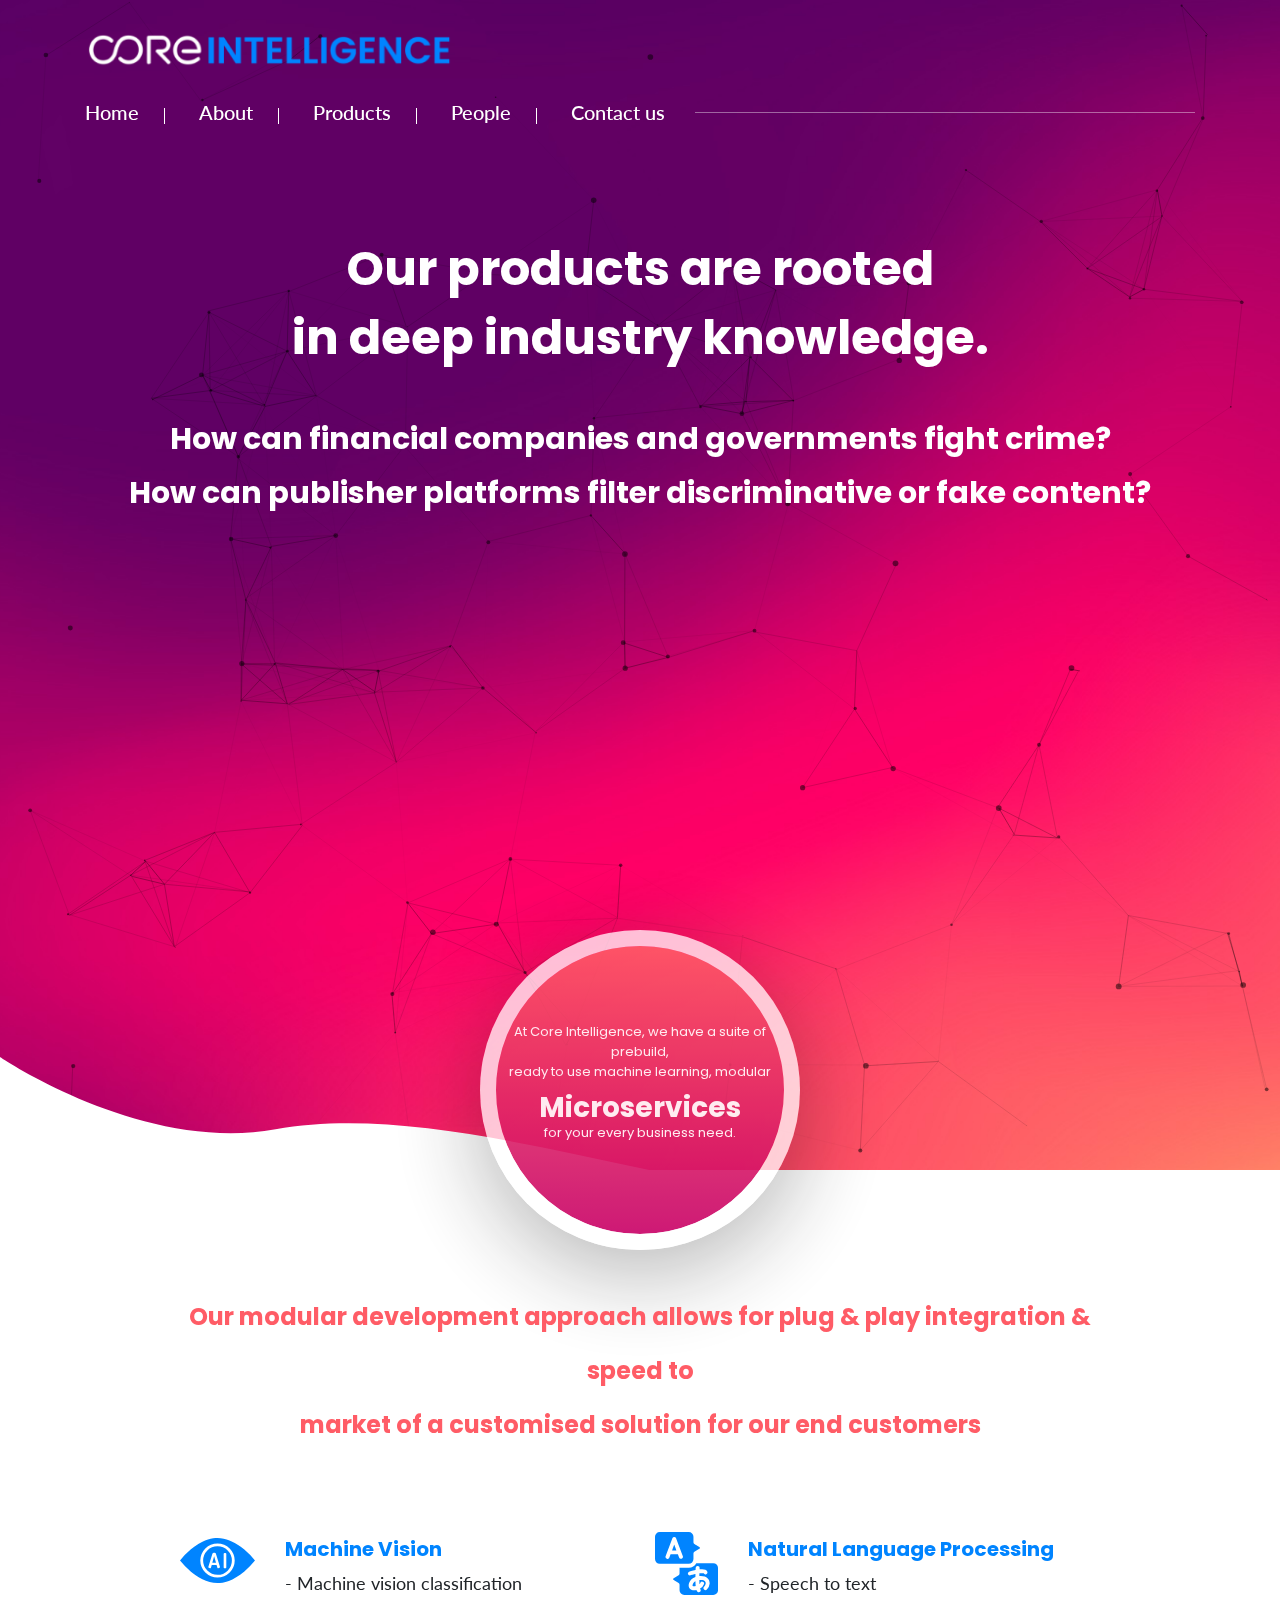
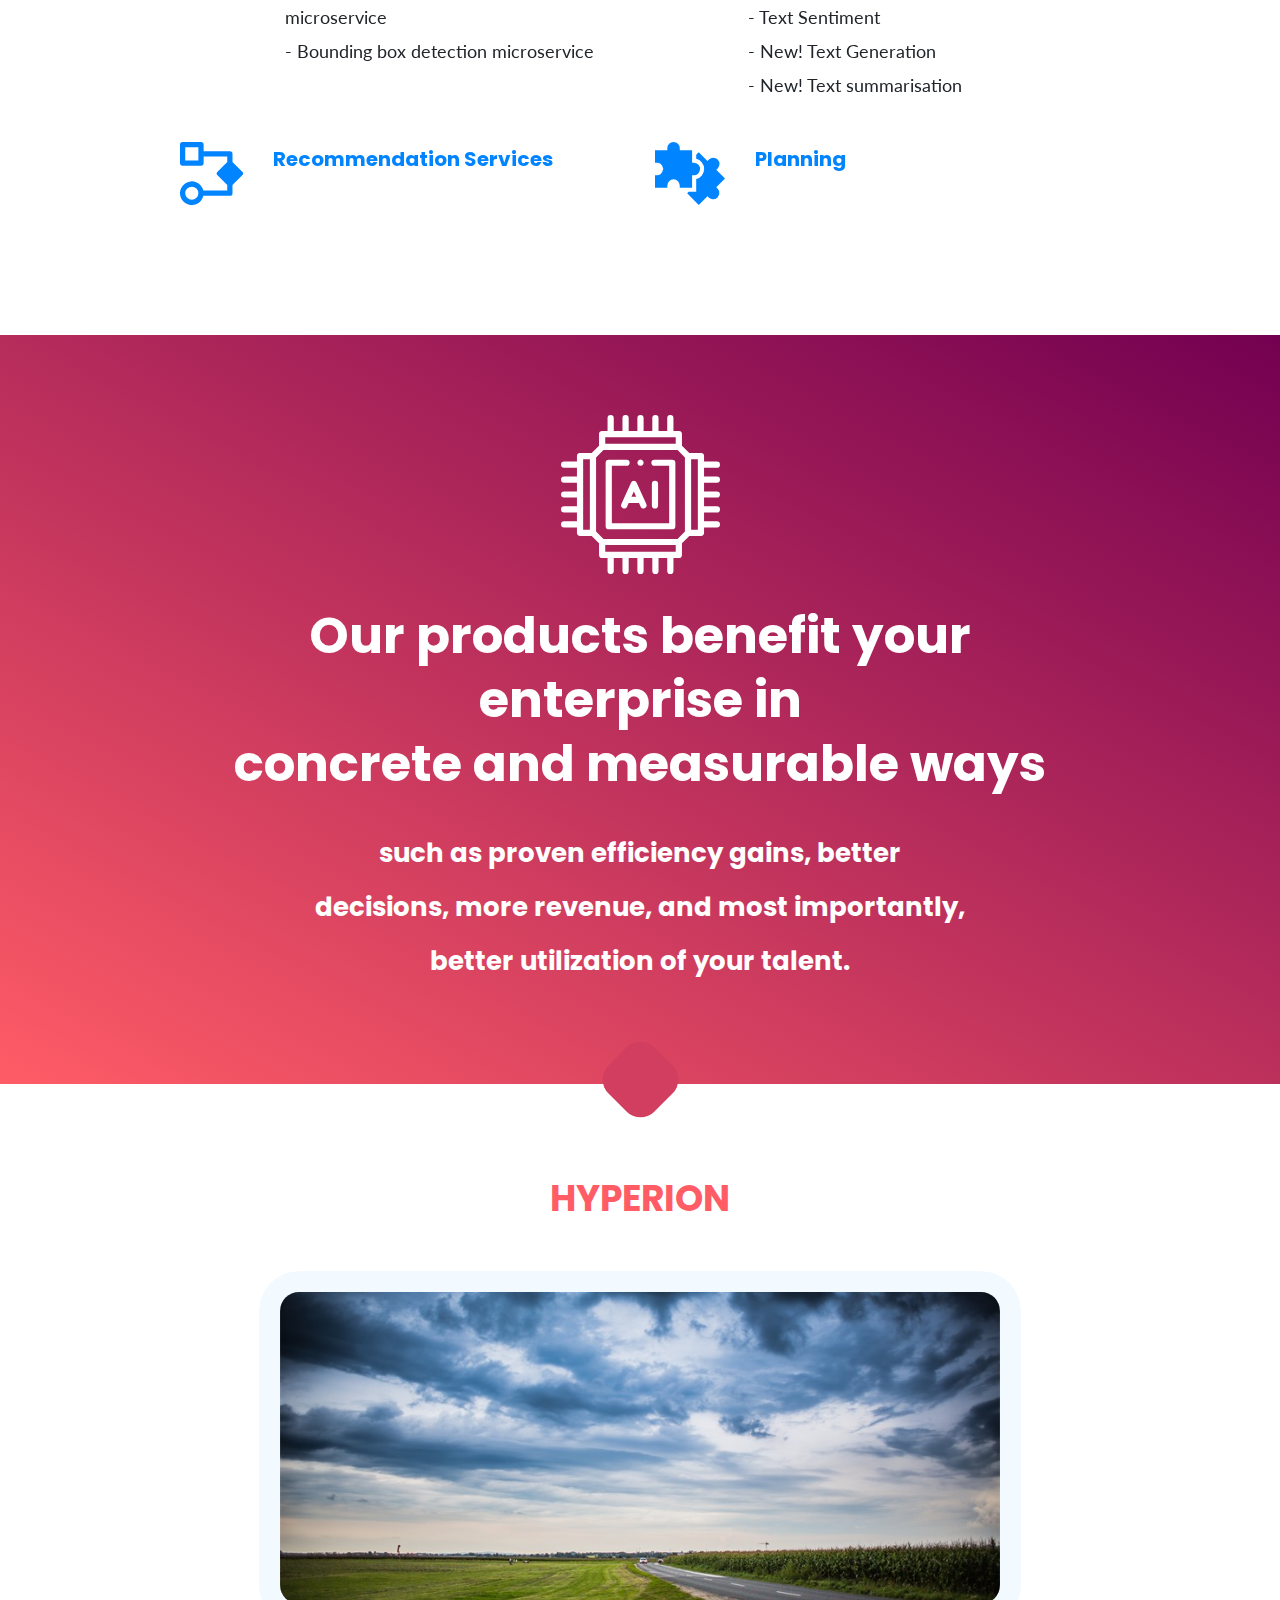
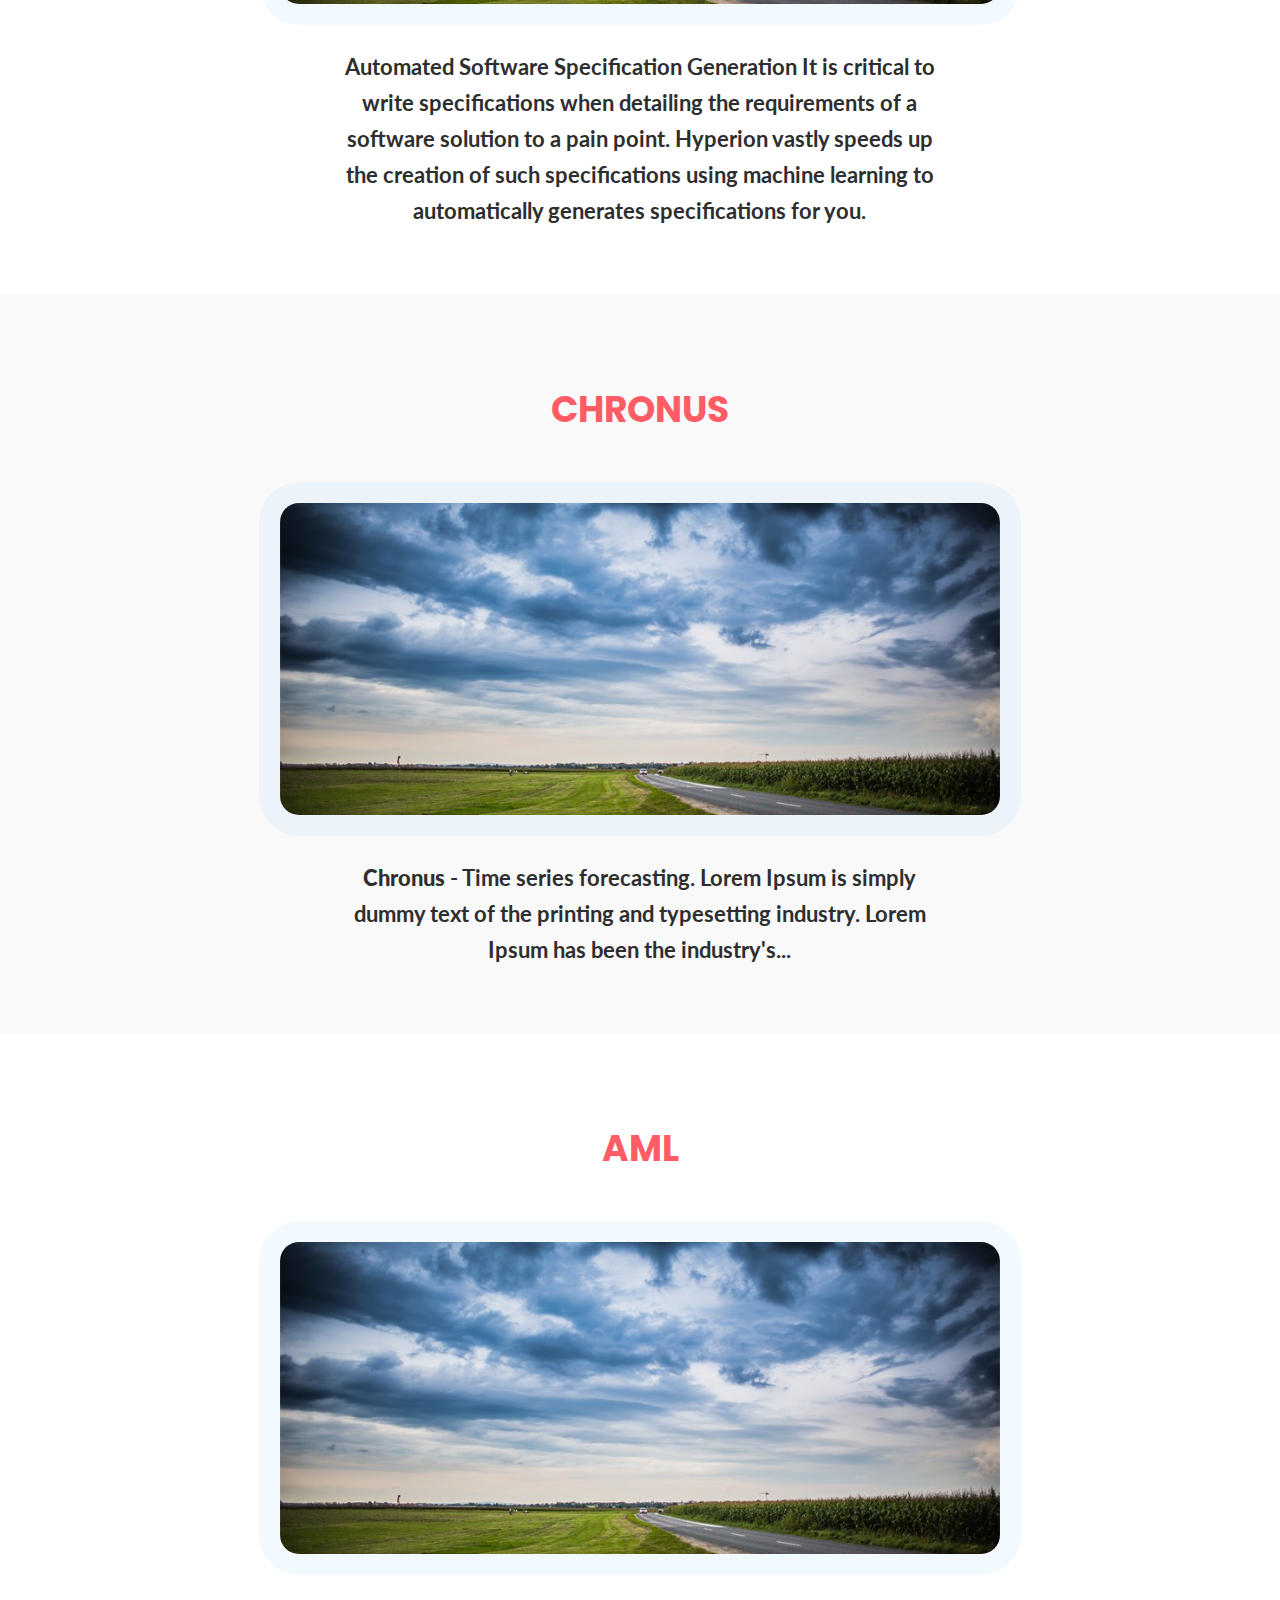
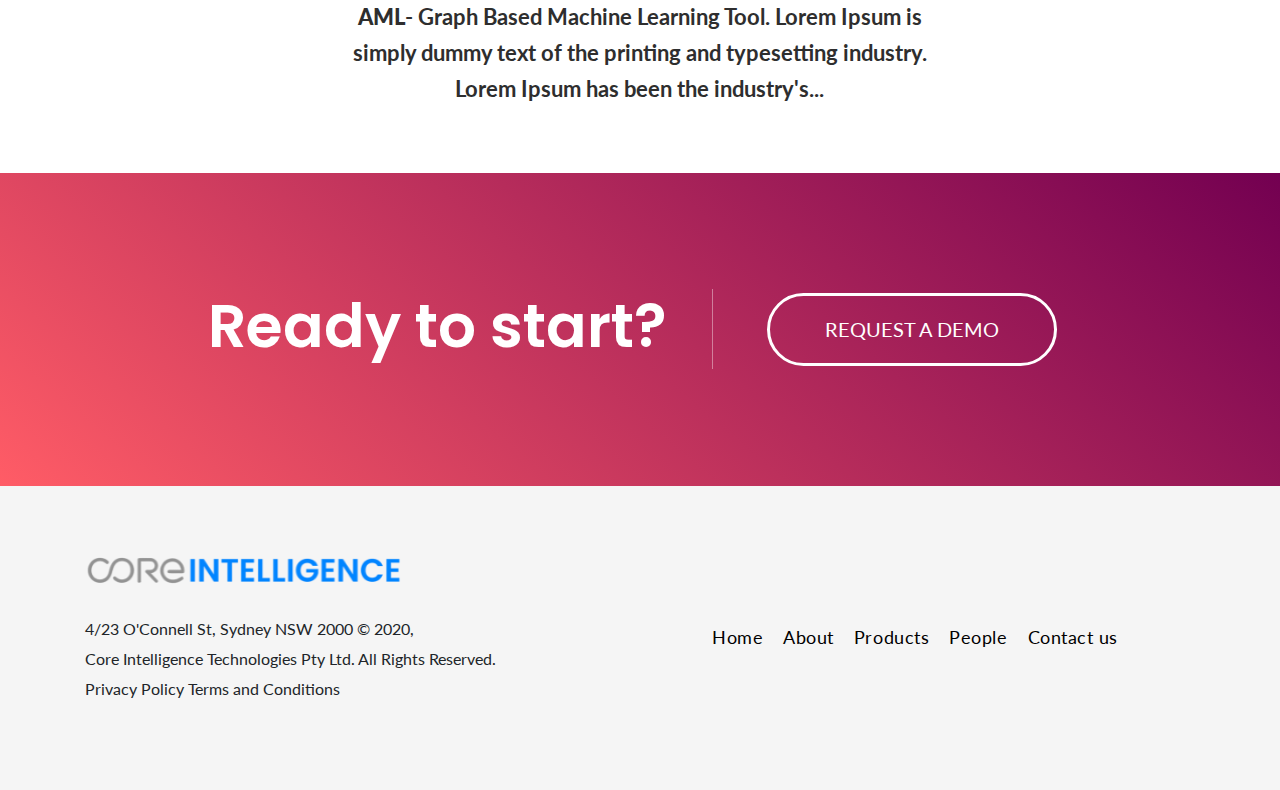
<file: core intelligence/products.html>
<!doctype html>
<html lang="en">

<head>
    <meta charset="utf-8">
    <meta name="viewport" content="width=device-width, initial-scale=1, shrink-to-fit=no">
    <link rel="stylesheet" href="https://maxcdn.bootstrapcdn.com/bootstrap/4.4.1/css/bootstrap.min.css">
    <link href="https://fonts.googleapis.com/css?family=Lato:300,400,500,700|Poppins:300,400,600,700&display=swap" rel="stylesheet">
    <link rel="stylesheet" href="assets/css/particles/style.css">
    <link rel="stylesheet" href="assets/owl/assets/owl.carousel.min.css">
    <link rel="stylesheet" href="assets/css/main.css">
    <title>Products</title>
</head>

<body>
    <div id="particles-js" class="product-header">
        <div class="container top-content">
            <div class="top-header">
                <div class="logo">
                    <img src="assets/images/logo.png" alt="Core Integellence">
                </div>
                <div class="hamburger-btn">
                    <span></span>
                    <span></span>
                    <span></span>
                </div>
            </div>
            <div class="main-header">
                <nav>
                    <ul>
                        <li><a href="">Home</a></li>
                        <li><a href="">About</a></li>
                        <li><a href="">Products</a></li>
                        <li><a href="">People</a></li>
                        <li><a href="">Contact us</a></li>
                    </ul>
                </nav>
            </div>
            <div class="product-centered text-center text-white">
                <h1>
                    Our products are rooted <br> in deep industry knowledge.
                </h1>
                <p>
                    How can financial companies and governments fight crime? <br>
                    How can publisher platforms filter discriminative or fake content?
                </p>
            </div>
        </div>
    </div>
    <div class="big-circle text-white">
        <div>
            <p>
                At Core Intelligence, we have a suite of prebuild, <br>
                ready to use machine learning, modular
            </p>
            <span class="micro">Microservices</span>
            <p>
                for your every business need.
            </p>
        </div>
    </div>
    <div class="continue">
        <div class="container">
            <div class="row justify-content-center product-section">
                <div class="col-md-10">
                    <p>
                        Our modular development approach allows for plug & play integration & speed to <br> market of a customised solution for our end customers
                    </p>
                    <div class="row text-left">
                        <div class="col-md-6 products">
                            <div class="d-flex">
                                <div>
                                    <img src="assets/images/ai.svg" alt="ai">
                                </div>
                                <div class="product-details">
                                    <div class="product-title">Machine Vision</div>
                                    <ul>
                                        <li>
                                            - Machine vision classification microservice
                                        </li>
                                        <li>
                                            - Bounding box detection microservice
                                        </li>
                                    </ul>
                                </div>
                            </div>
                        </div>
                        <div class="col-md-6 products">
                            <div class="d-flex">
                                <div>
                                    <img src="assets/images/translator.svg" alt="ai">
                                </div>
                                <div class="product-details">
                                    <div class="product-title">Natural Language Processing
                                    </div>
                                    <ul>
                                        <li>- Speech to text </li>
                                        <li>- Text Sentiment </li>
                                        <li>- New! Text Generation</li>
                                        <li>- New! Text summarisation</li>
                                    </ul>
                                </div>
                            </div>
                        </div>
                        <div class="col-md-6 products">
                            <div class="d-flex">
                                <div>
                                    <img src="assets/images/algorithm.svg" alt="ai">
                                </div>
                                <div class="product-details">
                                    <div class="product-title">Recommendation Services</div>
                                </div>
                            </div>
                        </div>
                        <div class="col-md-6 products">
                            <div class="d-flex">
                                <div>
                                    <img src="assets/images/plan.svg" alt="ai">
                                </div>
                                <div class="product-details">
                                    <div class="product-title">Planning</div>
                                </div>
                            </div>
                        </div>
                    </div>
                </div>
            </div>
        </div>
    </div>
    <div class="product-banner text-white">
        <div class="container">
            <img src="assets/images/artificial-intelligence.svg" alt="artificial-intelligence">
            <div class="row justify-content-center">
                <div class="col-md-10">
                    <h2>
                        Our products benefit your enterprise in <br> concrete and measurable ways
                    </h2>
                </div>
                <div class="col-md-8">
                    <p>
                        such as proven efficiency gains, better <br> decisions, more revenue, and most importantly, better utilization of your talent.
                    </p>
                </div>
            </div>
        </div>
    </div>
    <div class="product-sliders">
        <div class="container">
            <div class="row justify-content-center">
                <div class="col-md-10">
                    <h4 class="slider-title">
                        HYPERION
                    </h4>
                    <div class="row justify-content-center">
                        <div class="col-md-10">
                            <div class="owl-carousel hyperion">
                                <div class="product-item">
                                    <img src="assets/images/slider.jpg" alt="product slider">
                                    <div></div>
                                </div>
                                <div class="product-item">
                                    <img src="assets/images/slider.jpg" alt="product slider">
                                </div>
                            </div>
                        </div>
                        <div class="slider-description text-center col-md-8">
                            <p>
                                Automated Software Specification Generation It is critical to write specifications when detailing the requirements of a software solution to a pain point. Hyperion vastly speeds up the creation of such specifications using machine learning to automatically generates specifications for you.
                            </p>
                        </div>
                    </div>
                </div>
            </div>
        </div>
        <div class="chronus">
            <div class="container">
                <div class="row justify-content-center">
                    <div class="col-md-10">
                        <h4 class="slider-title">
                            CHRONUS
                        </h4>
                        <div class="row justify-content-center">
                            <div class="col-md-10">
                                <div class="owl-carousel hyperion">
                                    <div class="product-item">
                                        <img src="assets/images/slider.jpg" alt="product slider">
                                        <div></div>
                                    </div>
                                    <div class="product-item">
                                        <img src="assets/images/slider.jpg" alt="product slider">
                                    </div>
                                </div>
                            </div>
                            <div class="slider-description text-center col-md-8">
                                <p>
                                    <strong>Chronus</strong> - Time series forecasting. Lorem Ipsum is simply dummy text of the printing and typesetting industry. Lorem Ipsum has been the industry's...
                                </p>
                            </div>
                        </div>
                    </div>
                </div>
            </div>
        </div>
        <div class="container">
            <div class="row justify-content-center">
                <div class="col-md-10">
                    <h4 class="slider-title">
                        AML
                    </h4>
                    <div class="row justify-content-center">
                        <div class="col-md-10">
                            <div class="owl-carousel hyperion">
                                <div class="product-item">
                                    <img src="assets/images/slider.jpg" alt="product slider">
                                    <div></div>
                                </div>
                                <div class="product-item">
                                    <img src="assets/images/slider.jpg" alt="product slider">
                                </div>
                            </div>
                        </div>
                        <div class="slider-description text-center col-md-8">
                            <p>
                                <strong>AML</strong>- Graph Based Machine Learning Tool. Lorem Ipsum is simply dummy text of the printing and typesetting industry. Lorem Ipsum has been the industry's...
                            </p>
                        </div>
                    </div>
                </div>
            </div>
        </div>
    </div>
    <div class="ready-banner text-center">
        <div class="container">
            <div class="d-flex align-items-center justify-content-center ready-bg">
                <h2 class="ready-title">Ready to start?</h2>
                <a href="" class="request-btn">Request a Demo</a>
            </div>
        </div>
    </div>
    <footer>
        <div class="container">
            <div class="row">
                <div class="col-md-6">
                    <div class="footer-logo">
                        <img src="assets/images/footer-logo.png" alt="Core Integellence">
                    </div>
                    <p>
                        4/23 O'Connell St, Sydney NSW 2000 © 2020, <br> Core Intelligence Technologies Pty Ltd. All Rights Reserved. <br>Privacy Policy Terms and Conditions
                    </p>
                </div>
                <div class="col-md-6 d-flex footer-nav">
                    <nav class="footer-menu">
                        <ul>
                            <li><a href="">Home</a></li>
                            <li><a href="">About</a></li>
                            <li><a href="">Products</a></li>
                            <li><a href="">People</a></li>
                            <li><a href="">Contact us</a></li>
                        </ul>
                    </nav>
                </div>
            </div>
        </div>
    </footer>
    <script src="https://ajax.googleapis.com/ajax/libs/jquery/3.4.1/jquery.min.js"></script>
    <script src="https://cdnjs.cloudflare.com/ajax/libs/popper.js/1.16.0/umd/popper.min.js"></script>
    <script src="https://maxcdn.bootstrapcdn.com/bootstrap/4.4.1/js/bootstrap.min.js"></script>
    <script src="assets/js/app.js"></script>
    <script src="assets/js/particles.js"></script>
    <script src="assets/owl/owl.carousel.min.js"></script>
</body>

</html>
</file>
<file: core intelligence/assets/css/particles/style.css>
canvas{
  display:block;
  vertical-align:bottom;
}


/* ---- stats.js ---- */

.count-particles{
  background: #000022;
  position: absolute;
  top: 48px;
  left: 0;
  width: 80px;
  color: #13E8E9;
  font-size: .8em;
  text-align: left;
  text-indent: 4px;
  line-height: 14px;
  padding-bottom: 2px;
  font-family: Helvetica, Arial, sans-serif;
  font-weight: bold;
}

.js-count-particles{
  font-size: 1.1em;
}

#stats,
.count-particles{
  -webkit-user-select: none;
  margin-top: 5px;
  margin-left: 5px;
}

#stats{
  border-radius: 3px 3px 0 0;
  overflow: hidden;
}

.count-particles{
  border-radius: 0 0 3px 3px;
}


/* ---- particles.js container ---- */

#particles-js{
  width: 100%;
  height: 100%;
  background-color: #b61924;
  background-image: url('');
  background-size: cover;
  background-position: 50% 50%;
  background-repeat: no-repeat;
}
</file>
<file: core intelligence/assets/css/main.css>
* {
  box-sizing: border-box; }

html,
body {
  margin: 0;
  font-family: 'Lato', sans-serif;
  background: #FFF !important; }

ul {
  list-style: none;
  padding: 0;
  margin: 0; }

a:hover {
  text-decoration: none; }

h1,
h2,
h3,
h4,
h5,
h6 {
  font-family: 'Poppins', sans-serif; }

.top-header .logo {
  width: 370px;
  padding-top: 30px; }
  .top-header .logo img {
    width: 100%; }
.top-header .hamburger-btn {
  display: none; }
  .top-header .hamburger-btn span {
    width: 40px;
    height: 3px;
    margin-bottom: 5px;
    display: block;
    background-color: #fff; }
    .top-header .hamburger-btn span:last-child {
      margin-bottom: 0; }

.main-header nav {
  margin-top: 30px;
  position: relative;
  display: flex;
  align-items: center; }
  .main-header nav ul {
    display: flex;
    width: 100%;
    overflow: hidden; }
    .main-header nav ul li:last-child a:after {
      display: none; }
    .main-header nav ul li:last-child a:before {
      background-color: rgba(255, 255, 255, 0.4);
      content: " ";
      width: 100vw;
      height: 1px;
      position: absolute;
      left: calc(100% + 30px);
      top: 50%; }
    .main-header nav ul li a {
      color: #fff;
      position: relative;
      margin-right: 60px;
      font: 500 20px/24px Lato;
      display: block; }
      .main-header nav ul li a:hover {
        text-decoration: none; }
      .main-header nav ul li a:after {
        content: "";
        position: absolute;
        margin-left: 25px;
        width: 1px;
        height: 16px;
        background-color: #fff;
        bottom: 0; }

#particles-js {
  background-color: transparent;
  background: url("../images/bg.jpg");
  background-repeat: no-repeat;
  background-position: center;
  background-size: cover;
  z-index: 0;
  min-height: 100vh;
  position: relative;
  overflow: hidden; }
  #particles-js.product-header {
    background-color: transparent;
    background-repeat: no-repeat;
    background-position: center;
    background-size: cover; }
  #particles-js.people-header {
    background-image: url("../images/people.png");
    background: linear-gradient(180deg, #BA0065 0%, #FF5C66 100%) 0% 0% no-repeat padding-box;
    background-repeat: no-repeat;
    background-position: center;
    background-size: cover;
    position: relative; }
    #particles-js.people-header:after {
      display: none !important; }
  #particles-js:after {
    content: " ";
    position: absolute;
    background: url("../images/wave.svg") no-repeat;
    width: 100vw;
    height: 9vw;
    bottom: -2px;
    left: 0;
    right: 0;
    z-index: 50; }
  #particles-js .particles-js-canvas-el {
    position: absolute;
    top: 0;
    bottom: 0;
    z-index: 1; }
  #particles-js .top-content {
    position: relative;
    z-index: 2; }
  #particles-js .centered {
    color: #fff; }
    #particles-js .centered h1 {
      font-family: 'Poppins', sans-serif;
      color: #fff;
      margin-top: 100px;
      margin-bottom: 50px;
      font: 600 60px/69px Poppins; }
    #particles-js .centered p {
      color: #fff;
      font-weight: 300;
      margin-bottom: 50px;
      font: 300 24px/40px Lato; }
      #particles-js .centered p strong {
        font-weight: bold; }
    #particles-js .centered .find-more {
      border: 2px solid #fff;
      text-transform: capitalize;
      border-radius: 80px;
      padding: 20px 70px;
      display: inline-block;
      font: 700 20px/37px Lato;
      letter-spacing: 1.2px;
      color: #FFFFFF;
      text-transform: uppercase;
      transition: all 300ms; }
      #particles-js .centered .find-more:hover {
        background: #FFF;
        color: #FF5C66; }

.section.wwd {
  padding-bottom: 50px; }
.section .section-title {
  color: #FF5C66;
  font-family: 'Poppins', sans-serif;
  font-weight: bold;
  text-align: center;
  padding-top: 60px;
  padding-bottom: 25px;
  font: 700 40px/95px Poppins; }
.section .block {
  margin-bottom: 30px;
  box-shadow: 0px 10px 71px #00000012;
  border-radius: 0 0 10px 10px; }
  .section .block .img-container {
    position: relative;
    border-radius: 10px 10px 0 0;
    overflow: hidden; }
.section .block-body {
  padding: 127px 70px 45px;
  text-align: center;
  position: relative;
  border-radius: 0 0 10px 10px; }
  .section .block-body .block-icon {
    width: 145px;
    height: 145px;
    border-radius: 55px;
    background-color: #fff;
    margin: auto;
    position: absolute;
    top: -72px;
    left: 0;
    right: 0;
    display: flex;
    justify-content: center;
    align-items: center;
    box-shadow: 0px 3px 40px #00000017; }
    .section .block-body .block-icon img {
      width: 85px;
      height: 85px; }
  .section .block-body .block-header .block-title {
    color: #FF5C66;
    font: 700 22px/35px 'Poppins'; }
  .section .block-body .block-content {
    font: 400 20px/32px Lato; }

.different {
  padding-top: 70px;
  padding-bottom: 30px;
  position: relative; }
  .different:before {
    content: " ";
    position: absolute;
    background: url("../images/wave.svg") no-repeat;
    width: 100%;
    background-size: cover;
    height: 9vw;
    top: -2px;
    left: 0;
    right: 0;
    z-index: 50;
    transform: scaleY(-1); }
  .different:after {
    content: " ";
    background: url(../images/bg.jpg) no-repeat;
    background-position: center;
    position: absolute;
    left: 0;
    top: 0;
    width: 100%;
    height: 100%;
    transform: scale(-1);
    background-size: 200%;
    z-index: 0; }
  .different .container {
    position: relative;
    z-index: 5; }
  .different .section-title {
    color: #fff; }
  .different .circle-img {
    overflow: hidden;
    border-radius: 40%;
    overflow: hidden;
    width: 90%;
    border: 10px solid rgba(255, 255, 255, 0.5);
    margin: auto; }
    .different .circle-img img {
      height: 100%;
      width: 100%;
      object-fit: cover; }
  .different .different-block {
    margin-bottom: 40px; }
    .different .different-block .different-title {
      text-transform: capitalize;
      margin-top: 25px;
      font: 700 20px/35px Poppins; }
    .different .different-block p {
      font: 400 16px/28px Lato; }

.comment {
  padding-bottom: 35px;
  background-color: #F7FAFF; }
  .comment .section-title {
    margin: 0;
    padding-top: 80px;
    padding-bottom: 50px; }
  .comment .customer-pic .person {
    position: relative;
    z-index: 2; }
  .comment .customer-pic .dots {
    position: absolute;
    left: -17px;
    width: 130px;
    z-index: 1;
    bottom: -33px; }
  .comment .comment .quote i {
    font-size: 20px;
    color: #377dff; }

.customers .section-title {
  padding-top: 70px;
  padding-bottom: 50px;
  margin: 0; }
.customers .customer .customer-img {
  text-align: center;
  padding: 25px; }

.partners {
  padding-bottom: 50px; }
  .partners .section-title {
    padding-top: 100px; }
  .partners .partner-block {
    border-left: 7px solid #FF5C66;
    padding-left: 50px;
    padding-right: 180px;
    margin-bottom: 40px;
    box-shadow: 0px 0px 43px #0000000D;
    padding-bottom: 15px;
    padding-top: 15px;
    border-radius: 0 10px 10px 0; }
    .partners .partner-block .partent-img {
      width: 250px; }
      .partners .partner-block .partent-img img {
        width: 100%;
        height: auto; }
    .partners .partner-block .partner-title h5 {
      color: #FF5C66;
      font-weight: bold;
      font-size: 26px; }
    .partners .partner-block .partner-description {
      font-size: 18px; }

.contact .contact-form {
  padding-top: 70px;
  padding-bottom: 70px;
  padding-left: 60px;
  background: transparent linear-gradient(36deg, #BB0066 0%, #FF5086 100%) 0% 0% no-repeat padding-box; }
  .contact .contact-form form .form-group {
    margin-bottom: 10px !important; }
    .contact .contact-form form .form-group .form-control {
      height: 70px !important;
      padding-left: 30px;
      padding-right: 30px;
      font-size: 18px;
      border-radius: 12px;
      border: none !important; }
    .contact .contact-form form .form-group .textarea {
      display: block;
      border: none !important;
      width: 100%;
      font-size: 18px;
      padding: 30px;
      font-weight: 400;
      line-height: 1.5;
      color: #495057;
      background-color: #fff;
      border-radius: 12px;
      transition: border-color .15s ease-in-out, box-shadow .15s ease-in-out; }
  .contact .contact-form form .send {
    border: 2px solid #fff;
    text-transform: capitalize;
    border-radius: 80px;
    padding: 20px 60px;
    display: inline-block;
    color: #fff;
    background-color: transparent;
    outline: none;
    margin-top: 15px;
    font-size: 20px;
    font-weight: bold;
    text-transform: uppercase;
    transition: all 300ms; }
    .contact .contact-form form .send:hover {
      background: #FFF;
      color: #FF5C66; }
  .contact .contact-form .contact-title {
    color: #fff;
    font-weight: 600;
    margin-bottom: 25px;
    font-size: 40px; }

footer {
  background-color: #F5F5F5;
  padding: 70px 0; }
  footer .footer-logo {
    width: 320px;
    margin-bottom: 30px; }
    footer .footer-logo img {
      width: 100%; }
  footer p {
    font: 400 16px/30px Lato; }
  footer .footer-menu {
    display: flex;
    justify-content: center;
    align-items: center; }
    footer .footer-menu ul {
      display: flex; }
      footer .footer-menu ul li {
        margin-right: 20px; }
        footer .footer-menu ul li a {
          color: #000;
          font: 400 18px/22px Lato;
          letter-spacing: 0.54px; }

.page-header {
  background: transparent linear-gradient(89deg, #600064 0%, #C80066 100%) 0% 0% no-repeat padding-box; }
  .page-header .top-content {
    padding-top: 50px;
    padding-bottom: 30px; }
    .page-header .top-content .top-header .logo {
      padding-top: 0; }
  .page-header nav ul li:last-child a:before {
    display: none; }
  .page-header nav ul li a:after {
    display: none; }

.about-us-page {
  padding-top: 80px;
  padding-bottom: 150px; }
  .about-us-page .about-title {
    font: 700 48px/69px Poppins;
    color: #FF5C66; }
    .about-us-page .about-title span {
      color: #7E7E7E; }
  .about-us-page .about-description {
    margin-top: 50px; }
    .about-us-page .about-description p {
      font: 400 19px/34px Lato; }
  .about-us-page .about-btns {
    margin-top: 60px;
    display: flex; }
    .about-us-page .about-btns .btn-about {
      font: 400 20px/37px Lato;
      text-transform: uppercase;
      padding: 15px 55px;
      border-radius: 80px;
      display: inline-block;
      box-shadow: 0px 0px 75px #0000003D;
      transition: all 300ms;
      margin-right: 15px; }
    .about-us-page .about-btns .btn-red {
      background-color: #FF5C66;
      color: #fff; }
      .about-us-page .about-btns .btn-red:hover {
        background-color: #ff5c66e0; }
    .about-us-page .about-btns .btn-white {
      border: 2px solid #0084FF; }
  .about-us-page .about-pic {
    border: 18px solid #0084FF0F;
    box-shadow: 0px 3px 62px #0000002B;
    border-radius: 30px;
    overflow: hidden; }
  .about-us-page .left-side {
    display: flex;
    flex-direction: column;
    justify-content: space-between; }

.product-header .product-centered {
  margin-top: 110px; }
  .product-header .product-centered h1 {
    font: 700 48px/69px Poppins;
    margin-bottom: 40px; }
  .product-header .product-centered p {
    font: 700 30px/54px Poppins; }

.big-circle {
  width: 520px;
  height: 520px;
  border: 16px solid #FFFFFFD1;
  border-radius: 50%;
  background: transparent linear-gradient(1deg, #C80066 0%, #FF5C66 100%) 0% 0% no-repeat padding-box;
  box-shadow: 0px 23px 94px #00000054;
  margin: auto;
  position: relative;
  top: -370px;
  display: flex;
  justify-content: center;
  align-items: center;
  text-align: center;
  opacity: 0.9;
  margin-bottom: -300px; }
  .big-circle p {
    font: 400 17px/44px Poppins; }
  .big-circle span {
    font: 700 50px/76px Poppins; }

.continue {
  font: 700 24px/54px Poppins;
  text-align: center; }
  .continue p {
    color: #FF5C66;
    margin-bottom: 80px; }
  .continue .product-title {
    color: #0084FF;
    font: 700 20px/34px Poppins; }
  .continue ul li {
    font: 400 18px/34px Lato; }
  .continue .product-section {
    padding-bottom: 90px; }
    .continue .product-section .products {
      margin-bottom: 40px; }
      .continue .product-section .products .product-details {
        padding-left: 30px; }

.product-banner {
  background: transparent linear-gradient(28deg, #FF5C66 0%, #730051 100%) 0% 0% no-repeat padding-box;
  text-align: center;
  padding: 80px 0;
  position: relative; }
  .product-banner h2 {
    font: 700 50px/64px Poppins;
    margin: 30px 0; }
  .product-banner p {
    font: 700 26px/54px Poppins; }
  .product-banner:after {
    content: "";
    position: absolute;
    bottom: -28px;
    width: 65px;
    height: 65px;
    transform: matrix(0.71, 0.71, -0.71, 0.71, 0, 0);
    background: #D23E5F 0% 0% no-repeat padding-box;
    border-radius: 20px;
    left: 0;
    right: 0;
    margin: auto; }

.product-sliders > div {
  padding-bottom: 50px; }
.product-sliders .slider-title {
  font: 700 36px/69px Poppins;
  text-align: center;
  color: #FF5C66;
  padding-top: 80px;
  padding-bottom: 30px;
  text-transform: uppercase; }
.product-sliders .chronus {
  background-color: #F5F5F59C; }
.product-sliders .owl-carousel .owl-stage-outer .owl-stage .owl-item {
  border-radius: 40px;
  overflow: hidden; }
  .product-sliders .owl-carousel .owl-stage-outer .owl-stage .owl-item .product-item {
    box-shadow: 0px 20px 98px #00000014;
    border: 21px solid #0084FF0D;
    border-radius: 40px;
    overflow: hidden; }
    .product-sliders .owl-carousel .owl-stage-outer .owl-stage .owl-item .product-item img {
      object-fit: cover; }
.product-sliders .slider-description p {
  font: 700 22px/36px Lato;
  color: #2E2E2E; }

.ready-banner {
  padding: 120px 0;
  background: transparent linear-gradient(40deg, #FF5C66 0%, #730051 100%) 0% 0% no-repeat padding-box; }
  .ready-banner .ready-title {
    font: 600 60px/54px Poppins;
    color: #FFF;
    position: relative;
    margin-right: 100px; }
    .ready-banner .ready-title:after {
      content: "";
      height: 80px;
      width: 1px;
      background-color: rgba(255, 255, 255, 0.4);
      position: absolute;
      margin-left: 45px;
      top: -10px; }
  .ready-banner .request-btn {
    font: 400 20px/37px Lato;
    text-transform: uppercase;
    padding: 15px 55px;
    border-radius: 80px;
    display: inline-block;
    transition: all 300ms;
    margin-right: 15px;
    border: 3px solid #fff;
    color: #fff; }
    .ready-banner .request-btn:hover {
      background-color: #fff;
      color: #FF5C66; }

.people-header .people-centered {
  text-align: center;
  margin-top: 110px; }
  .people-header .people-centered h1 {
    color: #FF5C66;
    font: 700 48px/69px Poppins; }
  .people-header .people-centered p {
    font: 400 30px/49px Poppins; }

.people-columns {
  position: relative;
  top: -360px;
  margin-bottom: -120px; }
  .people-columns .columns {
    display: flex;
    text-align: center; }
    .people-columns .columns .column-title {
      font: 700 20px/26px Poppins;
      color: #fff;
      margin-bottom: 20px;
      padding: 16px;
      text-align: center; }
    .people-columns .columns .column-content {
      background-color: #fff;
      border-radius: 10px;
      box-shadow: 0px 22px 33px #0000000D;
      padding: 18px;
      height: 100%; }
      .people-columns .columns .column-content > div {
        border-bottom: 2px dashed #0000000D;
        padding: 7px; }
        .people-columns .columns .column-content > div:last-child {
          border-bottom: none; }
    .people-columns .columns .column {
      flex: 1;
      margin-right: 15px; }
      .people-columns .columns .column:last-child {
        margin-right: 0; }

.people-continue {
  padding-bottom: 150px; }
  .people-continue p {
    font: 700 30px/49px Poppins;
    color: #0084FF; }

.footer-nav {
  display: flex;
  justify-content: center;
  align-items: center; }

@media (min-width: 1400px) {
  .container {
    max-width: 1315px !important; } }
@media (max-width: 1400px) {
  .about-us-page .about-title {
    font: 700 44px/69px Poppins;
    color: #FF5C66; }
    .about-us-page .about-title span {
      color: #7E7E7E; }
  .about-us-page .about-btns .btn-about {
    padding: 10px 30px; }

  #particles-js {
    min-height: 130vh; }

  .big-circle {
    width: 320px;
    height: 320px;
    top: -240px;
    margin-bottom: -200px; }
    .big-circle span {
      font: 700 28px/20px Poppins; }
    .big-circle p {
      font: 400 13px/20px Poppins; } }
@media (max-width: 1200px) {
  .about-us-page {
    padding-bottom: 70px; }
    .about-us-page .about-btns {
      justify-content: center; }
      .about-us-page .about-btns .btn-about {
        margin-bottom: 40px; }
        .about-us-page .about-btns .btn-about div {
          justify-content: center; } }
@media (max-width: 992px) {
  .partners .partner-block {
    padding-right: 20px; }

  .people-header {
    min-height: 50vh !important; }
    .people-header .people-centered {
      margin-top: 60px; }

  .people-continue {
    padding-bottom: 50px; }

  .ready-banner {
    padding: 80px 0; }
    .ready-banner .ready-title {
      margin: 0;
      margin-bottom: 50px; }
      .ready-banner .ready-title:after {
        display: none; }
    .ready-banner .ready-bg {
      flex-direction: column; }

  .people-columns {
    position: static;
    padding-top: 30px;
    margin-bottom: 0; }
    .people-columns .columns {
      flex-direction: column; }
      .people-columns .columns .column {
        margin-bottom: 40px;
        padding: 0 15px !important; }
        .people-columns .columns .column .column-title {
          color: #000; }
        .people-columns .columns .column .column-content {
          height: auto;
          box-shadow: 0px 0px 21px 8px #0000000D;
          font: 400 18px/26px Lato; } }
@media (max-width: 768px) {
  .about-us-page {
    padding-top: 40px; }
    .about-us-page .about-description {
      margin-top: 25px; } }
@media (max-width: 767px) {
  .section .section-title {
    padding-top: 25px;
    font: 700 40px/70px Poppins; }

  .different:after {
    background-size: cover; }

  .contact .contact-title {
    text-align: center; }
  .contact .contact-form {
    padding-left: 0; }

  .product-header .product-centered {
    margin-top: 50px; }

  .top-header {
    display: flex;
    align-items: center;
    justify-content: space-between; }
    .top-header .hamburger-btn {
      display: block !important;
      padding-top: 30px; }

  .main-header {
    display: none; }
    .main-header nav ul {
      flex-direction: column;
      text-align: center; }
      .main-header nav ul li a {
        margin-right: 0 !important;
        padding: 10px 0; }
        .main-header nav ul li a:after {
          display: none; }

  .centered h1 {
    font: 600 40px/50px Poppins;
    margin-top: 40px;
    margin-bottom: 20px; }

  .page-header .hamburger-btn {
    padding-top: 0 !important; } }
@media (max-width: 576px) {
  .submit {
    display: flex;
    justify-content: center; }

  .section .block-body {
    padding: 127px 20px 45px; }

  #particles-js .centered h1 {
    font: 600 45px/69px Poppins;
    margin-top: 50px; }
  #particles-js .centered .find-more {
    padding: 10px 50px; }

  footer .footer-logo {
    width: 290px; }

  .product-banner h2 {
    font: 700 37px/64px Poppins; }

  .ready-banner .request-btn {
    padding: 15px 45px; }

  .product-header {
    min-height: 155vh !important; }

  .big-circle {
    top: -91px;
    margin-bottom: -80px; }

  .footer-nav {
    justify-content: flex-start; }
    .footer-nav .footer-menu ul {
      flex-direction: column; }
      .footer-nav .footer-menu ul li {
        margin-bottom: 20px; }

  .about-us-page {
    padding-bottom: 35px; }
    .about-us-page .about-btns {
      flex-direction: column; }
      .about-us-page .about-btns .btn-about {
        margin-bottom: 20px; }
        .about-us-page .about-btns .btn-about div {
          justify-content: center; }

  .ready-banner {
    padding: 50px 0; }
    .ready-banner .ready-title {
      margin: 0;
      margin-bottom: 50px;
      font: 600 40px/50px Poppins; }
      .ready-banner .ready-title:after {
        display: none; }
    .ready-banner .ready-bg {
      flex-direction: column; } }

/*# sourceMappingURL=main.css.map */
</file>
